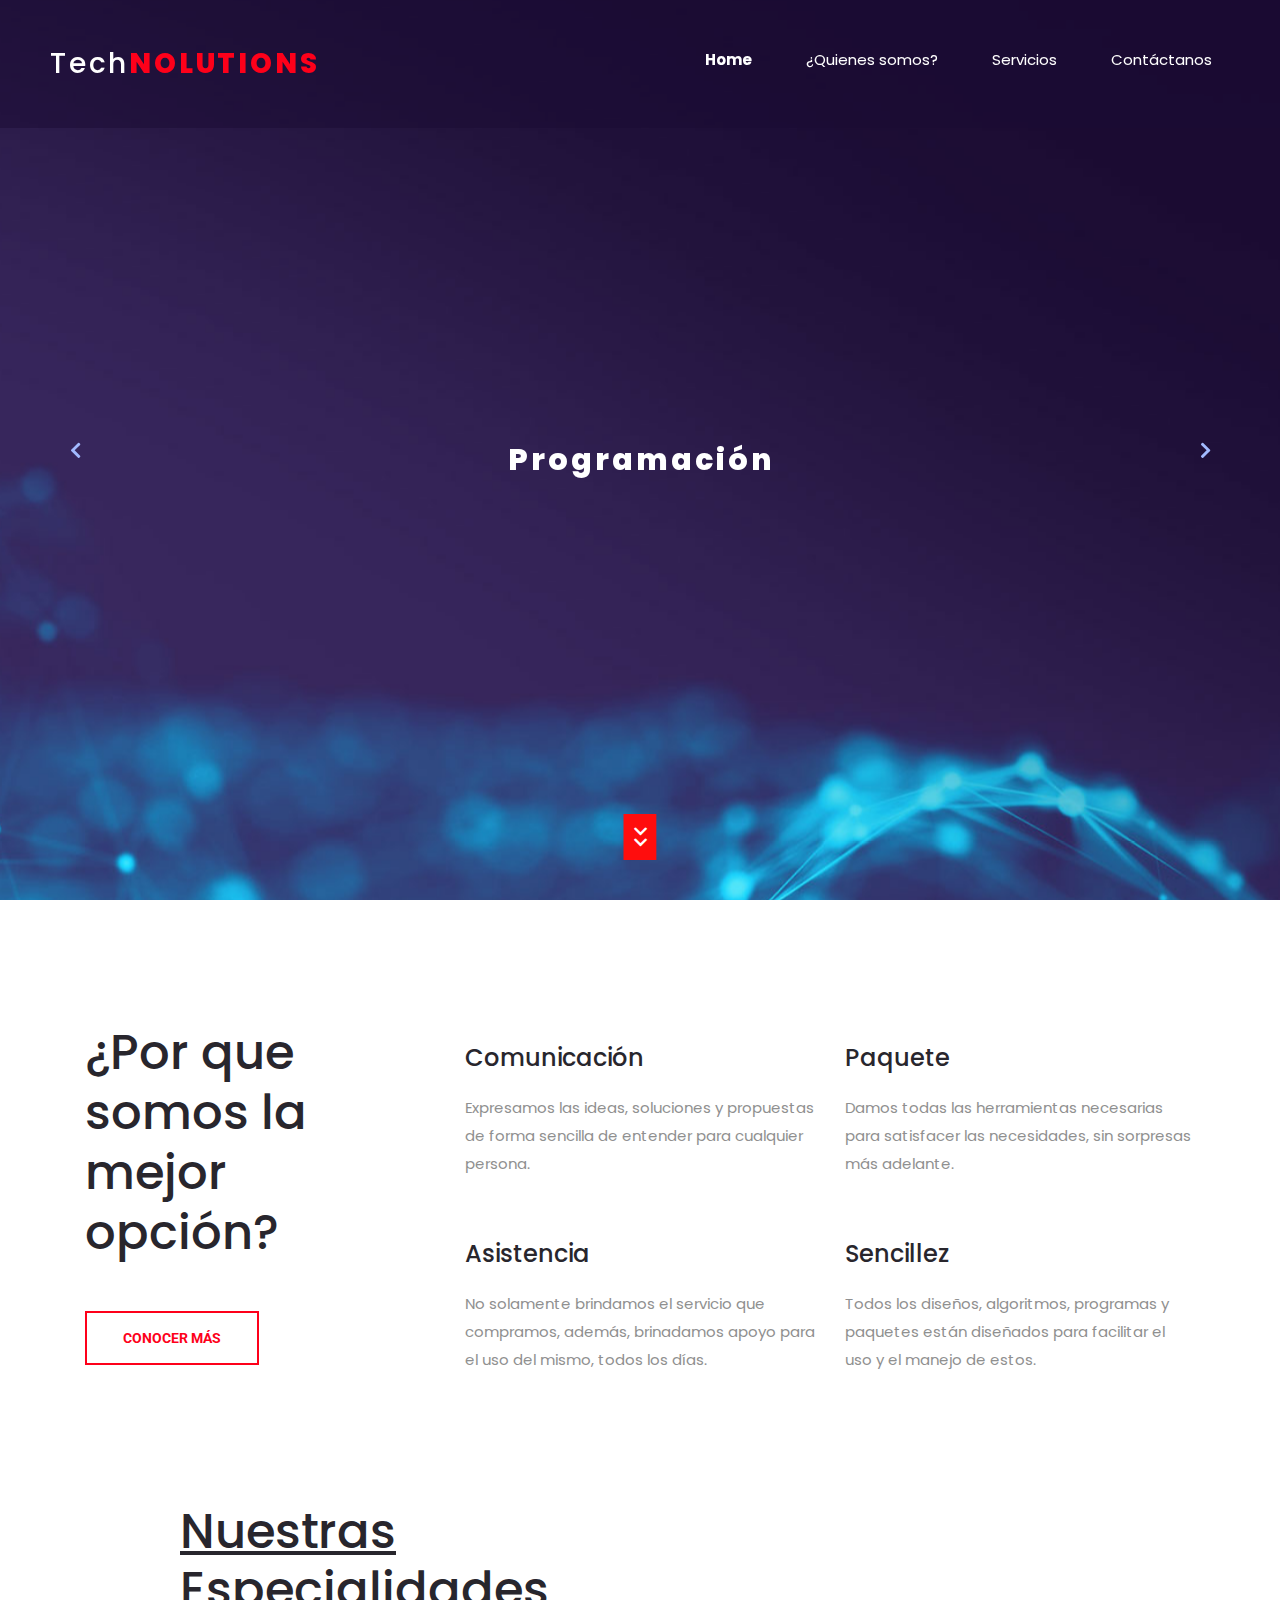
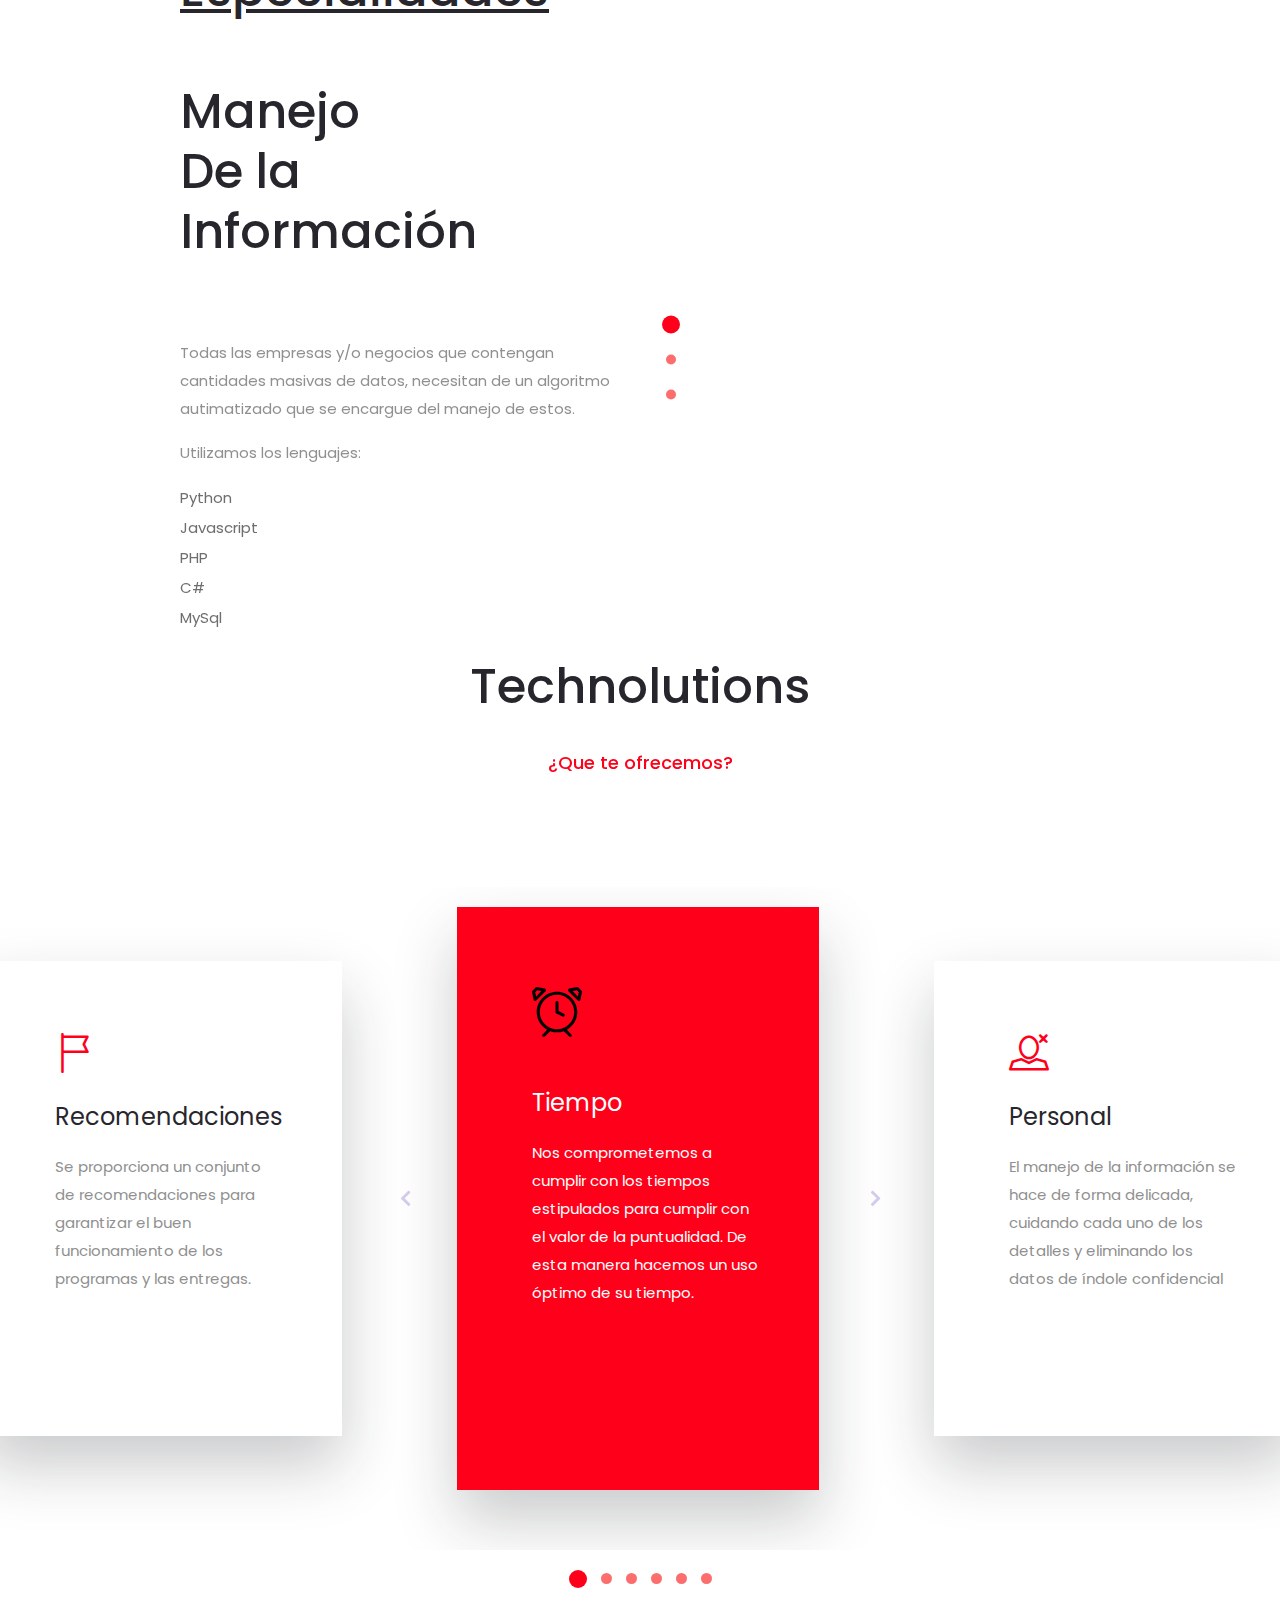
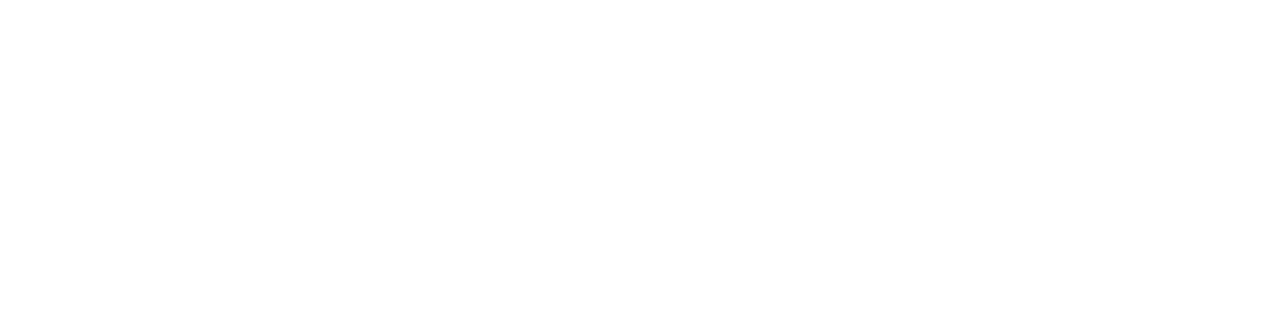
<file: index.html>
<!DOCTYPE html>
<html lang="en">
<head>
<title>Technolutions</title>
<link rel="shortcut icon" href="images/logo.ico">
<meta charset="utf-8">
<meta http-equiv="X-UA-Compatible" content="IE=edge">
<meta name="description" content="RanGO Project">
<meta name="viewport" content="width=device-width, initial-scale=1">
<link rel="stylesheet" type="text/css" href="styles/bootstrap4/bootstrap.min.css">
<link href="plugins/fontawesome-free-5.0.1/css/fontawesome-all.css" rel="stylesheet" type="text/css">
<link rel="stylesheet" type="text/css" href="plugins/OwlCarousel2-2.2.1/owl.carousel.css">
<link rel="stylesheet" type="text/css" href="plugins/OwlCarousel2-2.2.1/owl.theme.default.css">
<link rel="stylesheet" type="text/css" href="plugins/OwlCarousel2-2.2.1/animate.css">
<link rel="stylesheet" type="text/css" href="plugins/slick-1.8.0/slick.css">
<link href="plugins/icon-font/styles.css" rel="stylesheet" type="text/css">
<link rel="stylesheet" type="text/css" href="styles/main_styles.css">
<link rel="stylesheet" type="text/css" href="styles/responsive.css">
</head>

<body>

<div class="super_container">
	
	<!-- Header -->

	<header class="header d-flex flex-row justify-content-end align-items-center trans_200">
		
		<!-- Logo -->
		<div class="logo mr-auto">
			<a href="#">Tech<span>Nolutions</span></a>
		</div>

		<!-- Navigation -->
		<nav class="main_nav justify-self-end text-right">
			<ul>
				<li class="active"><a href="#">Home</a></li>
				<li><a href="about.html">¿Quienes somos?</a></li>
				<li><a href="services.html">Servicios</a></li>
				<li><a href="contact.html">Contáctanos</a></li>
			</ul>
			
		
		</nav>

		<!-- Hamburger -->
		<div class="hamburger_container bez_1">
			<i class="fas fa-bars trans_200"></i>
		</div>
		
	</header>

	<!-- Menu -->

	<div class="menu_container">
		<div class="menu menu_mm text-right">
			<div class="menu_close"><i class="far fa-times-circle trans_200"></i></div>
			<ul class="menu_mm">
				<li class="active"><a href="#">Home</a></li>
				<li><a href="about.html">¿Quienes somos?</a></li>
				<li><a href="services.html">Servicios</a></li>
				<li><a href="contact.html">Contáctanos</a></li>
			</ul>
		</div>
	</div>

	<!-- Home -->

	<div class="home">
		<div class="home_background_container prlx_parent">
			<div class="home_background prlx" style="background-image:url(images/slider_background.jpg)"></div>
		</div>
		
		<!-- Hero Slider -->
		<div class="hero_slider_container">
			
			<!-- Slider -->
			<div class="owl-carousel owl-theme hero_slider">

				<!-- Slider Item -->
				<div class="owl-item hero_slider_item item_1 d-flex flex-column align-items-center justify-content-center">
					<span></span>
					<span></span>
					<span style="font-size: 30px;">Programación</span>
					<span></span>
				</div>
				<div class="owl-item hero_slider_item item_1 d-flex flex-column align-items-center justify-content-center">
					<span></span>
					<span></span>
					<span style="font-size: 30px;">Mantenimiento</span>
					<span></span>
				</div>
				<div class="owl-item hero_slider_item item_1 d-flex flex-column align-items-center justify-content-center">
					<span></span>
					<span></span>
					<span style="font-size: 30px;">Tutorías</span>
					<span></span>
				</div>


			</div>
			
			<!-- Hero Slider Navigation Left -->
			<div class="hero_slider_nav hero_slider_nav_left">
				<div class="hero_slider_prev d-flex flex-column align-items-center justify-content-center trans_200">
					<i class="fas fa-chevron-left trans_200"></i>
				</div>
			</div>

			<!-- Hero Slider Navigation Right -->
			<div class="hero_slider_nav hero_slider_nav_right">
				<div class="hero_slider_next d-flex flex-column align-items-center justify-content-center trans_200">
					<i class="fas fa-chevron-right trans_200"></i>
				</div>
			</div>

		</div>

		<div class="hero_side_text_container">
			<div class="double_arrow_container d-flex flex-column align-items-center justify-content-center">
				<div class="double_arrow nav_links" data-scroll-to=".icon_boxes">
					<i class="fas fa-chevron-left trans_200"></i>
					<i class="fas fa-chevron-left trans_200"></i>
				</div>
			</div>
			<div class="hero_side_text" style="background-color: #ff0d0d;">
				<h2 style="font-size: 35px;color: #fff;">Solucionando problemas sin crear más</h2>
			</div>
		</div>
		
		<div class="next_section_scroll" style="background-color: #ff0d0d;">
			<div class="next_section nav_links" data-scroll-to=".icon_boxes" style="background-color: #ff0d0d;">
				<i class="fas fa-chevron-down trans_200"></i>
				<i class="fas fa-chevron-down trans_200"></i>
			</div>
		</div>
			
	</div>

	<!-- Icon Boxes -->

	<div class="icon_boxes">
		<div class="container">
			<div class="row">
				<div class="col-lg-4">
					<div class="icon_box_title">
						<h1>¿Por que somos la mejor opción?</h1>
					</div>
					<div class="button icon_box_button trans_200">
						<a href="about.html" class="trans_200">Conocer más</a>
					</div>
				</div>

				<div class="col-lg-4 icon_box_col">

					<!-- Icon Box Item -->
					<div class="icon_box_item">
						<h2>Comunicación</h2>
						<p>Expresamos las ideas, soluciones y propuestas de forma sencilla de entender para cualquier persona.</p>
					</div>

					<!-- Icon Box Item -->
					<div class="icon_box_item">
						<h2>Asistencia</h2>
						<p>No solamente brindamos el servicio que compramos, además, brinadamos apoyo para el uso del mismo, todos los días.</p>
					</div>

				</div>

				<div class="col-lg-4 icon_box_col">

					<!-- Icon Box Item -->
					<div class="icon_box_item">
						<h2>Paquete</h2>
						<p>Damos todas las herramientas necesarias para satisfacer las necesidades, sin sorpresas más adelante.</p>
					</div>

					<!-- Icon Box Item -->
					<div class="icon_box_item">
						<h2>Sencillez</h2>
						<p>Todos los diseños, algoritmos, programas y paquetes están diseñados para facilitar el uso y el manejo de estos.</p>
					</div>
					
				</div>
			</div>
		</div>
	</div>

	<!-- Vertical Slider Section -->

	<div class="v_slider_section">
		<div class="container fill_height">
			<div class="row fill_height">

			

				<div class="col-lg-5 offset-lg-1 v_slider_content d-flex flex-column justify-content-center">
					<div class="v_slider_container">

						<!-- Vertical Slider -->
						<h1 style="text-decoration: underline;">Nuestras Especialidades</h1>
						<br><br>
						<div class="v_slider">
							<!-- Vertical Slider Item -->
							<div class="v_slider_item">
								<h1>Manejo</h1>
								<h1>De la</h1>
								<h1>Información</h1>
								<p>Todas las empresas y/o negocios que contengan cantidades masivas de datos, necesitan de un algoritmo autimatizado que se encargue del manejo de estos.</p>
								<p>Utilizamos los lenguajes: </p>
								<ul>
									<li>Python</li>
									<li>Javascript</li>
									<li>PHP</li>
									<li>C#</li>
									<li>MySql</li>
								</ul>
								
							</div>
							<div class="v_slider_item">
								<h1>Diseño</h1>
								<h1>Digital</h1>
								<p>Realizamos el diseño de forma llamativa de todos los elementos que puedan ser utilizados para difundir de forma digital o física.</p>
								<ul>
									<li>Digitalización de firmas</li>
									<li>Logos</li>
									<li>Tarjetas de presentación</li>
									<li>Posters</li>
									<li>Flyers</li>
									<li>Videos</li>
									<li>Edición de fotos</li>
									<li>Posts</li>
									
								</ul>
								
							</div>
							<div class="v_slider_item">
								<h1>Mantenimiento</h1>
								<p>Realizamos todos los procesos necesarios para extender, cuidar y asegurar la vida de los equipos informáticos.</p>
								<p>¿Que hacemos?</p>
								<ul>
									<li><strong>Mantenimiento general</strong> (computadoras, celulares, consolas, equipos de sonido, etc)</li>
									<li><strong>Problemas de software</strong> (pantallazos azules, instalación de windows, rendimiento deficiente, etc)</li>
									<li><strong>Ensamblamiento de computadoras</strong></li>
									<li><strong>instalación de productos</strong>(entretenimiento, productividad, etc)</li>
								</ul>
								
							</div>


						</div>
					</div>
				</div>

			</div>
		</div>
	</div>

	<!-- Services -->

	<div class="services">
		<div class="container">
			<div class="row">
				<div class="col text-center">
					<div class="section_title">
						<h1>Technolutions</h1>
						<span>¿Que te ofrecemos?</span>
					</div>
				</div>
			</div>
		</div>

		<div class="h_slider_container services_slider_container">
			<div class="service_slider_outer">
				<!-- Services Slider -->
				<div class="owl-carousel owl-theme services_slider">
					
					<!-- Services Slider Item-->
					<div class="owl-item services_item">
						<div class="services_item_inner">
							<div class="service_item_content">
								<div class="service_item_title">
									<div class="service_item_icon">
										<div data-icon="&#xe083;" class="icon"></div>
									</div>
									<h2>Tiempo</h2>
								</div>
								<p>Nos comprometemos a cumplir con los tiempos estipulados para cumplir con el valor de la puntualidad. De esta manera hacemos un uso óptimo de su tiempo.</p>
							
							</div>
						</div>
					</div>

					<!-- Services Slider Item-->
					<div class="owl-item services_item">
						<div class="services_item_inner">
							<div class="service_item_content">
								<div class="service_item_title">
									<div class="service_item_icon">
										<div data-icon="&#xe059;" class="icon"></div>
									</div>
									<h2>Personal</h2>
								</div>
								<p>El manejo de la información se hace de forma delicada, cuidando cada uno de los detalles y eliminando los datos de índole confidencial</p>
								
							</div>
						</div>
					</div>

					<!-- Services Slider Item-->
					<div class="owl-item services_item">
						<div class="services_item_inner">
							<div class="service_item_content">
								<div class="service_item_title">
									<div class="service_item_icon">
										<div data-icon="&#xe024;" class="icon"></div>
									</div>
									<h2>Comparación</h2>
								</div>
								<p>Anotación de cada una de las mejoras fueron realizadas con nosotros.</p>

							</div>
						</div>
					</div>

					<!-- Services Slider Item-->
					<div class="owl-item services_item">
						<div class="services_item_inner">
							<div class="service_item_content">
								<div class="service_item_title">
									<div class="service_item_icon">
										<div data-icon="&#xe05e;" class="icon"></div>
									</div>
									<h2>Difusión</h2>
								</div>
								<p>Al contactar y comprar con nosotros, nos comprometemos a recomendar los servicios del cliente con demás contactos.</p>

							</div>
						</div>
					</div>

					<!-- Services Slider Item-->
					<div class="owl-item services_item">
						<div class="services_item_inner">
							<div class="service_item_content">
								<div class="service_item_title">
									<div class="service_item_icon">
										<div data-icon="&#xe040;" class="icon"></div>
									</div>
									<h2>Retroalimentación</h2>
								</div>
								<p>Al ser un servicio completo, proporcionamos respuestas a todas las dudas que puedan surgir.</p>
								
							</div>
						</div>
					</div>

					<!-- Services Slider Item-->
					<div class="owl-item services_item">
						<div class="services_item_inner">
							<div class="service_item_content">
								<div class="service_item_title">
									<div class="service_item_icon">
										<div data-icon="&#xe020;" class="icon"></div>
									</div>
									<h2>Recomendaciones</h2>
								</div>
								<p>Se proporciona un conjunto de recomendaciones para garantizar el buen funcionamiento de los programas y las entregas.</p>
							
							</div>
						</div>
					</div>

				</div>
			
				<div class="services_slider_nav services_slider_nav_left"><i class="fas fa-chevron-left trans_200"></i></div>
				<div class="services_slider_nav services_slider_nav_right"><i class="fas fa-chevron-right trans_200"></i></div>

			</div>
		</div>
	</div>

	

	<!-- Footer -->

	<footer class="footer">

			<div class="container">
				<div class="row">
					
					<div class="col-lg-4">
						
						<!-- Footer Intro -->
						<div class="footer_intro">
							
							<!-- Logo -->
							
						
							
							
							<!-- Copyright -->
							
							
						</div>
						
						<!-- Footer Services -->
						
						
						
					</div>
				</footer>

</div>

<script src="js/jquery-3.2.1.min.js"></script>
<script src="styles/bootstrap4/popper.js"></script>
<script src="styles/bootstrap4/bootstrap.min.js"></script>
<script src="plugins/greensock/TweenMax.min.js"></script>
<script src="plugins/greensock/TimelineMax.min.js"></script>
<script src="plugins/scrollmagic/ScrollMagic.min.js"></script>
<script src="plugins/greensock/animation.gsap.min.js"></script>
<script src="plugins/greensock/ScrollToPlugin.min.js"></script>
<script src="plugins/slick-1.8.0/slick.js"></script>
<script src="plugins/OwlCarousel2-2.2.1/owl.carousel.js"></script>
<script src="plugins/scrollTo/jquery.scrollTo.min.js"></script>
<script src="plugins/easing/easing.js"></script>
<script src="js/custom.js"></script>
</body>

</html>
</file>
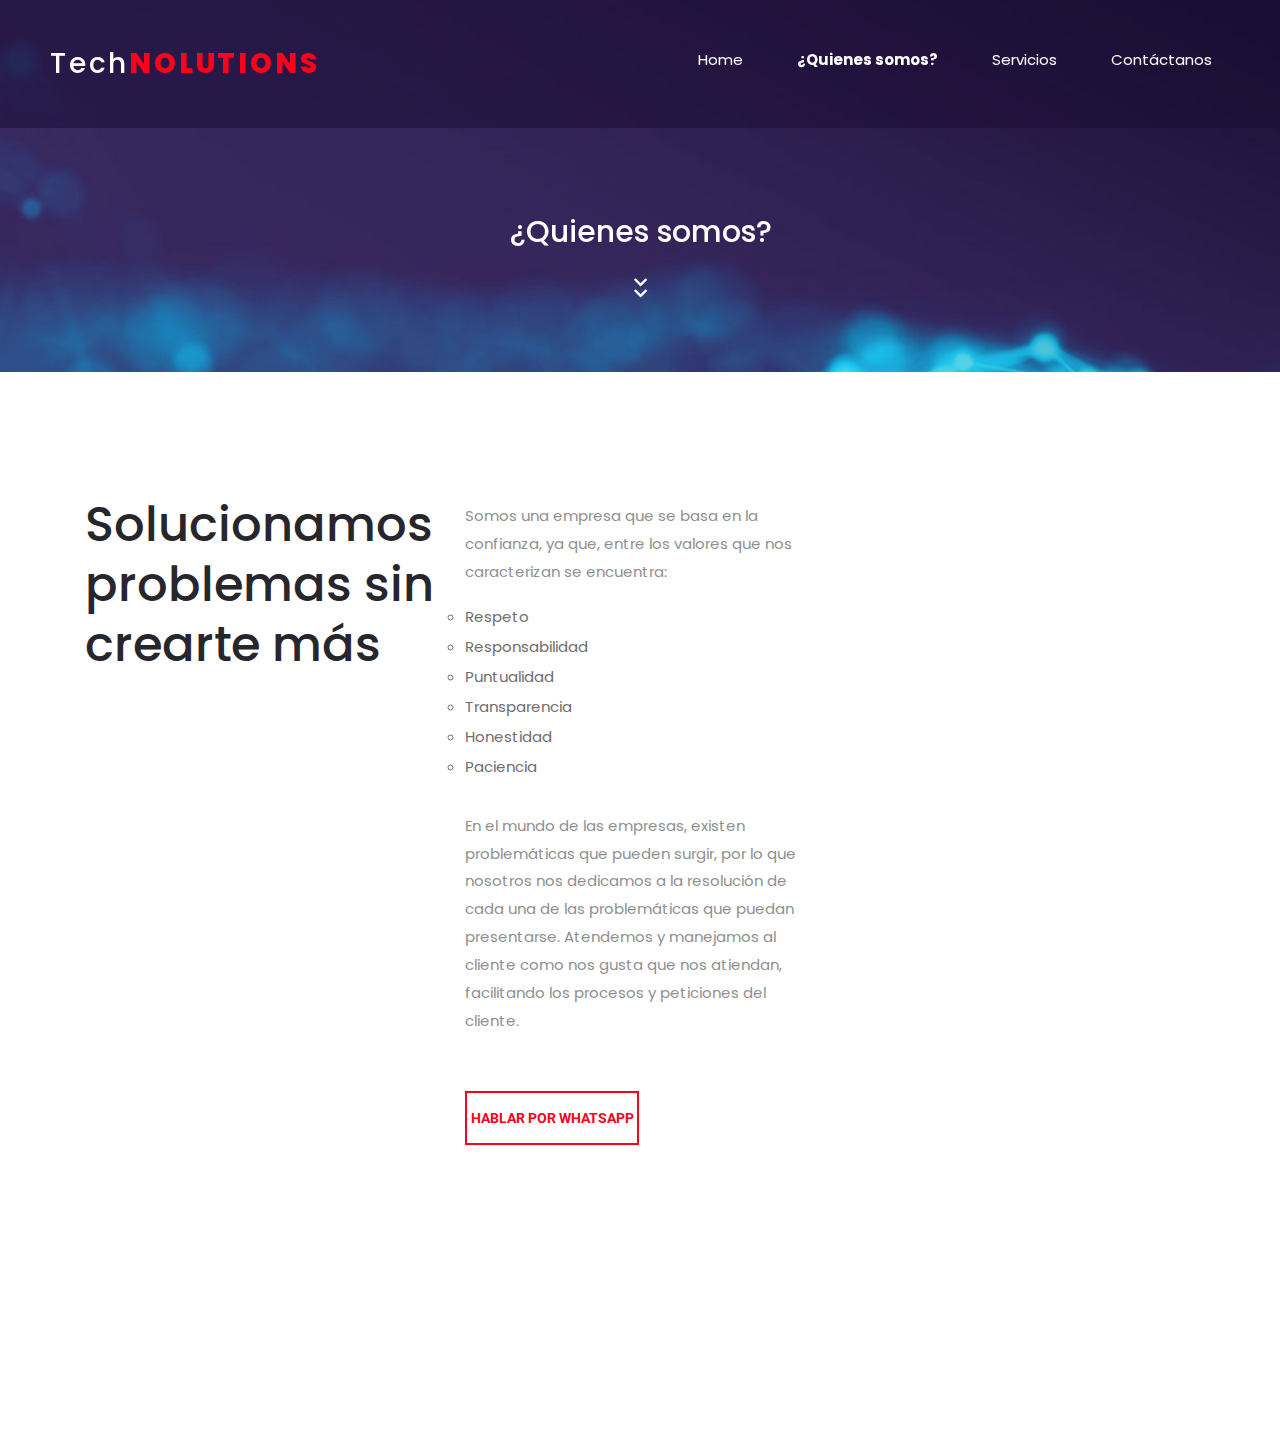
<file: about.html>
<!DOCTYPE html>
<html lang="en">
<head>
<title>Quienes somos</title>
<link rel="shortcut icon" href="images/logo.ico">
<meta charset="utf-8">
<meta http-equiv="X-UA-Compatible" content="IE=edge">
<meta name="description" content="RanGO Project">
<meta name="viewport" content="width=device-width, initial-scale=1">
<link rel="stylesheet" type="text/css" href="styles/bootstrap4/bootstrap.min.css">
<link href="plugins/fontawesome-free-5.0.1/css/fontawesome-all.css" rel="stylesheet" type="text/css">
<link rel="stylesheet" type="text/css" href="plugins/OwlCarousel2-2.2.1/owl.carousel.css">
<link rel="stylesheet" type="text/css" href="plugins/OwlCarousel2-2.2.1/owl.theme.default.css">
<link rel="stylesheet" type="text/css" href="plugins/OwlCarousel2-2.2.1/animate.css">
<link rel="stylesheet" type="text/css" href="plugins/slick-1.8.0/slick.css">
<link rel="stylesheet" type="text/css" href="styles/about_styles.css">
<link rel="stylesheet" type="text/css" href="styles/about_responsive.css">
</head>

<body>

<div class="super_container">
	
	<!-- Header -->

	<header class="header d-flex flex-row justify-content-end align-items-center trans_200">
		
		<!-- Logo -->
		<div class="logo mr-auto">
			<a href="index.html">Tech<span>Nolutions</span></a>
		</div>

		<!-- Navigation -->
		<nav class="main_nav justify-self-end text-right">
			<ul>
				<li><a href="index.html">Home</a></li>
				<li class="active"><a href="#">¿Quienes somos?</a></li>
				<li><a href="services.html">Servicios</a></li>
				<li><a href="contact.html">Contáctanos</a></li>
			</ul>
			
			
		</nav>

		<!-- Hamburger -->
		<div class="hamburger_container bez_1">
			<i class="fas fa-bars trans_200"></i>
		</div>
		
	</header>

	<!-- Menu -->

	<div class="menu_container">
		<div class="menu menu_mm text-right">
			<div class="menu_close"><i class="far fa-times-circle trans_200"></i></div>
			<ul class="menu_mm">
				<li class="menu_mm"><a href="index.html">Home</a></li>
				<li class="menu_mm active"><a href="about.html">¿Quienes somos?</a></li>
				<li class="menu_mm"><a href="services.html">Servicios</a></li>
				<li class="menu_mm"><a href="contact.html">Contáctanos</a></li>
			</ul>
		</div>
	</div>

	<!-- Home -->

	<div class="home">
		<div class="home_background_container prlx_parent">
			<div class="home_background prlx" style="background-image:url(images/home_background.jpg)"></div>
		</div>
		
		<div class="home_title">
			<h2>¿Quienes somos?</h2>
			<div class="next_section_scroll">
				<div class="next_section nav_links" data-scroll-to=".icon_boxes">
					<i class="fas fa-chevron-down trans_200"></i>
					<i class="fas fa-chevron-down trans_200"></i>
				</div>
			</div>
		</div>
	
	</div>

	<!-- Icon Boxes -->

	<div class="icon_boxes">
		<div class="container">
			<div class="row">
				<div class="col-lg-4">
					<div class="icon_box_title">
						<h1>Solucionamos problemas sin crearte más</h1>
					</div>
				
				</div>

				<div class="col-lg-4 icon_box_col">

					<!-- Icon Box Item -->
					<div class="icon_box_paragraph">
						<p>Somos una empresa que se basa en la confianza, ya que, entre los valores que nos caracterizan se encuentra:  </p>
						<ul style="list-style-type: circle;">
							<li>Respeto</li>
							<li>Responsabilidad</li>
							<li>Puntualidad</li>
							<li>Transparencia</li>
							<li>Honestidad</li>
							<li>Paciencia</li>
						</ul>
						<br>
						<p>En el mundo de las empresas, existen problemáticas que pueden surgir, por lo que nosotros nos dedicamos a la resolución de cada una de las problemáticas que puedan presentarse. Atendemos y manejamos al cliente como nos gusta que nos atiendan, facilitando los procesos y peticiones del cliente.</p>
						<div class="button icon_box_button trans_200">
							<a href="https://api.whatsapp.com/send/?phone=50230426422&text&app_absent=0" class="trans_200">Hablar por whatsapp</a>
						</div>
						</div>

				</div>

			
			</div>
		</div>
	</div>



	<footer class="footer">
		
	</footer>

</div>

<script src="js/jquery-3.2.1.min.js"></script>
<script src="styles/bootstrap4/popper.js"></script>
<script src="styles/bootstrap4/bootstrap.min.js"></script>
<script src="plugins/greensock/TweenMax.min.js"></script>
<script src="plugins/greensock/TimelineMax.min.js"></script>
<script src="plugins/scrollmagic/ScrollMagic.min.js"></script>
<script src="plugins/greensock/animation.gsap.min.js"></script>
<script src="plugins/greensock/ScrollToPlugin.min.js"></script>
<script src="plugins/slick-1.8.0/slick.js"></script>
<script src="plugins/OwlCarousel2-2.2.1/owl.carousel.js"></script>
<script src="plugins/scrollTo/jquery.scrollTo.min.js"></script>
<script src="plugins/easing/easing.js"></script>
<script src="js/about_custom.js"></script>
</body>

</html>
</file>
<file: plugins/icon-font/styles.css>
@charset "UTF-8";

@font-face {
  font-family: "outlined-iconset";
  src:url("fonts/outlined-iconset.eot");
  src:url("fonts/outlined-iconset.eot?#iefix") format("embedded-opentype"),
    url("fonts/outlined-iconset.woff") format("woff"),
    url("fonts/outlined-iconset.ttf") format("truetype"),
    url("fonts/outlined-iconset.svg#outlined-iconset") format("svg");
  font-weight: normal;
  font-style: normal;

}

[data-icon]:before {
  font-family: "outlined-iconset" !important;
  content: attr(data-icon);
  font-style: normal !important;
  font-weight: normal !important;
  font-variant: normal !important;
  text-transform: none !important;
  speak: none;
  line-height: 1;
  -webkit-font-smoothing: antialiased;
  -moz-osx-font-smoothing: grayscale;
}

[class^="icon-"]:before,
[class*=" icon-"]:before {
  font-family: "outlined-iconset" !important;
  font-style: normal !important;
  font-weight: normal !important;
  font-variant: normal !important;
  text-transform: none !important;
  speak: none;
  line-height: 1;
  -webkit-font-smoothing: antialiased;
  -moz-osx-font-smoothing: grayscale;
}

.icon-boat:before {
  content: "\e000";
}
.icon-booknote:before {
  content: "\e001";
}
.icon-booknote-add:before {
  content: "\e002";
}
.icon-booknote-remove:before {
  content: "\e003";
}
.icon-camera-1:before {
  content: "\e004";
}
.icon-camera-2:before {
  content: "\e005";
}
.icon-cloud-check:before {
  content: "\e006";
}
.icon-cloud-delete:before {
  content: "\e007";
}
.icon-cloud-download:before {
  content: "\e008";
}
.icon-cloud-upload:before {
  content: "\e009";
}
.icon-cloudy:before {
  content: "\e00a";
}
.icon-cocktail:before {
  content: "\e00b";
}
.icon-coffee:before {
  content: "\e00c";
}
.icon-compass:before {
  content: "\e00d";
}
.icon-compress:before {
  content: "\e00e";
}
.icon-cutlery:before {
  content: "\e00f";
}
.icon-delete:before {
  content: "\e010";
}
.icon-delete-folder:before {
  content: "\e011";
}
.icon-dialogue-add:before {
  content: "\e012";
}
.icon-dialogue-delete:before {
  content: "\e013";
}
.icon-dialogue-happy:before {
  content: "\e014";
}
.icon-dialogue-sad:before {
  content: "\e015";
}
.icon-dialogue-text:before {
  content: "\e016";
}
.icon-dialogue-think:before {
  content: "\e017";
}
.icon-diamond:before {
  content: "\e018";
}
.icon-dish-fork:before {
  content: "\e019";
}
.icon-dish-spoon:before {
  content: "\e01a";
}
.icon-download:before {
  content: "\e01b";
}
.icon-download-folder:before {
  content: "\e01c";
}
.icon-expand:before {
  content: "\e01d";
}
.icon-eye:before {
  content: "\e01e";
}
.icon-fast-food:before {
  content: "\e01f";
}
.icon-flag:before {
  content: "\e020";
}
.icon-folder:before {
  content: "\e021";
}
.icon-geolocalizator:before {
  content: "\e022";
}
.icon-globe:before {
  content: "\e023";
}
.icon-graph:before {
  content: "\e024";
}
.icon-graph-descending:before {
  content: "\e025";
}
.icon-graph-rising:before {
  content: "\e026";
}
.icon-hammer:before {
  content: "\e027";
}
.icon-happy-drop:before {
  content: "\e028";
}
.icon-headphones:before {
  content: "\e029";
}
.icon-heart:before {
  content: "\e02a";
}
.icon-heart-broken:before {
  content: "\e02b";
}
.icon-home:before {
  content: "\e02c";
}
.icon-hourglass:before {
  content: "\e02d";
}
.icon-image:before {
  content: "\e02e";
}
.icon-key:before {
  content: "\e02f";
}
.icon-life-buoy:before {
  content: "\e030";
}
.icon-list:before {
  content: "\e031";
}
.icon-lock-closed:before {
  content: "\e032";
}
.icon-lock-open:before {
  content: "\e033";
}
.icon-loudspeaker:before {
  content: "\e034";
}
.icon-magnifier:before {
  content: "\e035";
}
.icon-magnifier-minus:before {
  content: "\e036";
}
.icon-magnifier-plus:before {
  content: "\e037";
}
.icon-mail:before {
  content: "\e038";
}
.icon-mail-open:before {
  content: "\e039";
}
.icon-map:before {
  content: "\e03a";
}
.icon-medical-case:before {
  content: "\e03b";
}
.icon-microphone-1:before {
  content: "\e03c";
}
.icon-microphone-2:before {
  content: "\e03d";
}
.icon-minus:before {
  content: "\e03e";
}
.icon-multiple-image:before {
  content: "\e03f";
}
.icon-music-back:before {
  content: "\e040";
}
.icon-music-backtoend:before {
  content: "\e041";
}
.icon-music-eject:before {
  content: "\e042";
}
.icon-music-forward:before {
  content: "\e043";
}
.icon-music-forwardtoend:before {
  content: "\e044";
}
.icon-music-pause:before {
  content: "\e045";
}
.icon-music-play:before {
  content: "\e046";
}
.icon-music-random:before {
  content: "\e047";
}
.icon-music-repeat:before {
  content: "\e048";
}
.icon-music-stop:before {
  content: "\e049";
}
.icon-musical-note:before {
  content: "\e04a";
}
.icon-musical-note-2:before {
  content: "\e04b";
}
.icon-old-video-cam:before {
  content: "\e04c";
}
.icon-paper-pen:before {
  content: "\e04d";
}
.icon-paper-pencil:before {
  content: "\e04e";
}
.icon-paper-sheet:before {
  content: "\e04f";
}
.icon-pen-pencil-ruler:before {
  content: "\e050";
}
.icon-pencil:before {
  content: "\e051";
}
.icon-pencil-ruler:before {
  content: "\e052";
}
.icon-plus:before {
  content: "\e053";
}
.icon-portable-pc:before {
  content: "\e054";
}
.icon-pricetag:before {
  content: "\e055";
}
.icon-printer:before {
  content: "\e056";
}
.icon-profile:before {
  content: "\e057";
}
.icon-profile-add:before {
  content: "\e058";
}
.icon-profile-remove:before {
  content: "\e059";
}
.icon-rainy:before {
  content: "\e05a";
}
.icon-rotate:before {
  content: "\e05b";
}
.icon-setting-1:before {
  content: "\e05c";
}
.icon-setting-2:before {
  content: "\e05d";
}
.icon-share:before {
  content: "\e05e";
}
.icon-shield-down:before {
  content: "\e05f";
}
.icon-shield-left:before {
  content: "\e060";
}
.icon-shield-right:before {
  content: "\e061";
}
.icon-shield-up:before {
  content: "\e062";
}
.icon-shopping-cart:before {
  content: "\e063";
}
.icon-shopping-cart-content:before {
  content: "\e064";
}
.icon-sinth:before {
  content: "\e065";
}
.icon-smartphone:before {
  content: "\e066";
}
.icon-spread:before {
  content: "\e067";
}
.icon-squares:before {
  content: "\e068";
}
.icon-stormy:before {
  content: "\e069";
}
.icon-sunny:before {
  content: "\e06a";
}
.icon-tablet:before {
  content: "\e06b";
}
.icon-three-stripes-horiz:before {
  content: "\e06c";
}
.icon-three-stripes-vert:before {
  content: "\e06d";
}
.icon-ticket:before {
  content: "\e06e";
}
.icon-todolist:before {
  content: "\e06f";
}
.icon-todolist-add:before {
  content: "\e070";
}
.icon-todolist-check:before {
  content: "\e071";
}
.icon-trash-bin:before {
  content: "\e072";
}
.icon-tshirt:before {
  content: "\e073";
}
.icon-tv-monitor:before {
  content: "\e074";
}
.icon-umbrella:before {
  content: "\e075";
}
.icon-upload:before {
  content: "\e076";
}
.icon-upload-folder:before {
  content: "\e077";
}
.icon-variable:before {
  content: "\e078";
}
.icon-video-cam:before {
  content: "\e079";
}
.icon-volume-higher:before {
  content: "\e07a";
}
.icon-volume-lower:before {
  content: "\e07b";
}
.icon-volume-off:before {
  content: "\e07c";
}
.icon-watch:before {
  content: "\e07d";
}
.icon-waterfall:before {
  content: "\e07e";
}
.icon-website-1:before {
  content: "\e07f";
}
.icon-website-2:before {
  content: "\e080";
}
.icon-wine:before {
  content: "\e081";
}
.icon-calendar:before {
  content: "\e082";
}
.icon-alarm-clock:before {
  content: "\e083";
}
.icon-add-folder:before {
  content: "\e084";
}
.icon-accelerator:before {
  content: "\e085";
}
.icon-agenda:before {
  content: "\e086";
}
.icon-arrow-left:before {
  content: "\e087";
}
.icon-arrow-down:before {
  content: "\e088";
}
.icon-battery-1:before {
  content: "\e089";
}
.icon-case:before {
  content: "\e08a";
}
.icon-arrow-up:before {
  content: "\e08b";
}
.icon-arrow-right:before {
  content: "\e08c";
}
.icon-case-2:before {
  content: "\e08d";
}
.icon-cd:before {
  content: "\e08e";
}
.icon-battery-2:before {
  content: "\e08f";
}
.icon-battery-3:before {
  content: "\e090";
}
.icon-check:before {
  content: "\e091";
}
.icon-battery-4:before {
  content: "\e092";
}
.icon-chronometer:before {
  content: "\e093";
}
.icon-clock:before {
  content: "\e094";
}
.icon-blackboard-graph:before {
  content: "\e095";
}
</file>
<file: styles/main_styles.css>
@charset "utf-8";
/* CSS Document */

/******************************

COLOR PALETTE




[Table of Contents]

1. Fonts
2. Body and some general stuff
3. Home
	3.1 Header
		3.1.1 Logo
		3.1.2 Main Navigation
		3.1.3 Search
		3.1.4 Hamburger
	3.2 Hero Slider
	3.3 Next Section Scroll
4. Menu
5. Icon Boxes
6. Vertical Slider Section
7. Services
	7.1 Services Slider
8. Features
9. Call to action
10. Text Line
11. Newsletter
12. Footer


******************************/

/***********
1. Fonts
***********/

@import url('https://fonts.googleapis.com/css?family=Poppins:300,400,500,600,700,800,900|Roboto:300,400,500,700,900');

/*********************************
2. Body and some general stuff
*********************************/

*
{
	margin: 0;
	padding: 0;
	-webkit-font-smoothing: antialiased;
	-webkit-text-shadow: rgba(0,0,0,.01) 0 0 1px;
	text-shadow: rgba(0,0,0,.01) 0 0 1px;
}
body
{
	font-family: 'Poppins', sans-serif;
	font-size: 15px;
	line-height: 2;
	font-weight: 400;
	background: #FFFFFF;
	color: #6e6e6e;
}
div
{
	display: block;
	position: relative;
	-webkit-box-sizing: border-box;
    -moz-box-sizing: border-box;
    box-sizing: border-box;
}
ul
{
	list-style: none;
	margin-bottom: 0px;
}
p
{
	font-family: 'Poppins', sans-serif;
	font-size: 15px;
	line-height: 1.86;
	font-weight: 400;
	color: #909090;
	-webkit-font-smoothing: antialiased;
	-webkit-text-shadow: rgba(0,0,0,.01) 0 0 1px;
	text-shadow: rgba(0,0,0,.01) 0 0 1px;
}
p a
{
	display: inline;
	position: relative;
	color: inherit;
	border-bottom: solid 1px #ffa07f;
	-webkit-transition: all 200ms ease;
	-moz-transition: all 200ms ease;
	-ms-transition: all 200ms ease;
	-o-transition: all 200ms ease;
	transition: all 200ms ease;
}
a, a:hover, a:visited, a:active, a:link
{
	text-decoration: none;
	-webkit-font-smoothing: antialiased;
	-webkit-text-shadow: rgba(0,0,0,.01) 0 0 1px;
	text-shadow: rgba(0,0,0,.01) 0 0 1px;
}
p a:active
{
	position: relative;
	color: #FF6347;
}
p a:hover
{
	color: #FFFFFF;
	background: #ffa07f;
}
p a:hover::after
{
	opacity: 0.2;
}
::selection
{
	background: #ffd9bf;
	color: #FE001A;
}
p::selection
{
	background: #ffd9bf;
}
h1{font-size: 48px;}
h2{font-size: 24px;}
h3{font-size: 18px;}
h4{font-size: 14px;}
h5{font-size: 11px;}
h1, h2, h3, h4, h5, h6
{
	color: #28262d;
	-webkit-font-smoothing: antialiased;
	-webkit-text-shadow: rgba(0,0,0,.01) 0 0 1px;
	text-shadow: rgba(0,0,0,.01) 0 0 1px;
}
h1::selection, 
h2::selection, 
h3::selection, 
h4::selection, 
h5::selection, 
h6::selection
{
	
}
::-webkit-input-placeholder
{
	font-size: 14px !important;
	font-style: italic !important;
	font-weight: 400 !important;
	color: #9988ba !important;
}
:-moz-placeholder /* older Firefox*/
{
	font-size: 14px !important;
	font-style: italic !important;
	font-weight: 400 !important;
	color: #9988ba !important;
}
::-moz-placeholder /* Firefox 19+ */ 
{
	font-size: 14px !important;
	font-style: italic !important;
	font-weight: 400 !important;
	color: #9988ba !important;
} 
:-ms-input-placeholder
{ 
	font-size: 14px !important;
	font-style: italic !important;
	font-weight: 400 !important;
	color: #9988ba !important;
}
::input-placeholder
{
	font-size: 14px !important;
	font-style: italic !important;
	font-weight: 400 !important;
	color: #9988ba !important;
}
.form-control
{
	color: #db5246;
}
section
{
	display: block;
	position: relative;
	box-sizing: border-box;
}
.clear
{
	clear: both;
}
.clearfix::before, .clearfix::after
{
	content: "";
	display: table;
}
.clearfix::after
{
	clear: both;
}
.clearfix
{
	zoom: 1;
}
.float_left
{
	float: left;
}
.float_right
{
	float: right;
}
.trans_200
{
	-webkit-transition: all 200ms ease;
	-moz-transition: all 200ms ease;
	-ms-transition: all 200ms ease;
	-o-transition: all 200ms ease;
	transition: all 200ms ease;
}
.trans_300
{
	-webkit-transition: all 300ms ease;
	-moz-transition: all 300ms ease;
	-ms-transition: all 300ms ease;
	-o-transition: all 300ms ease;
	transition: all 300ms ease;
}
.trans_400
{
	-webkit-transition: all 400ms ease;
	-moz-transition: all 400ms ease;
	-ms-transition: all 400ms ease;
	-o-transition: all 400ms ease;
	transition: all 400ms ease;
}
.trans_500
{
	-webkit-transition: all 500ms ease;
	-moz-transition: all 500ms ease;
	-ms-transition: all 500ms ease;
	-o-transition: all 500ms ease;
	transition: all 500ms ease;
}
.bez_1
{
	-webkit-transition: all 0.3s cubic-bezier(0.7, 0, 0.3, 1);
	-moz-transition: all 0.3s cubic-bezier(0.7, 0, 0.3, 1);
	-ms-transition: all 0.3s cubic-bezier(0.7, 0, 0.3, 1);
	-o-transition: all 0.3s cubic-bezier(0.7, 0, 0.3, 1);
	transition: all 0.3s cubic-bezier(0.7, 0, 0.3, 1);
}
.fill_height
{
	height: 100%;
}
.super_container
{
	width: 100%;
	overflow: hidden;
}
.button
{
	display: inline-block;
	height: 54px;
	width: 174px;
	text-align: center;
	border: solid 2px #FE001A;
	background: transparent;
}
.button a
{
	display: block;
	font-family: 'Roboto', sans-serif;
	font-size: 14px;
	font-weight: 700;
	line-height: 50px;
	text-transform: uppercase;
	color: #FE001A;
}
.prlx_parent
{
	overflow: hidden;
}
.prlx
{
	height: 130% !important;
}

/*********************************
3. Home
*********************************/

.home
{
	width: 100%;
	height: 100vh;
}
.home_background_container
{
	position: absolute;
	top: 0;
	left: 0;
	width: 100%;
	height: 100%;
}
.home_background
{
	width: 100%;
	height: 100%;
	background-repeat: no-repeat;
	background-size: cover;
	background-position: center center;
}

/*********************************
3.1 Header
*********************************/

.header
{
	position: fixed;
	top: 0;
	left: 0;
	width: 100%;
	height: 128px;
	background: rgba(27, 11, 51, 0.52);
	z-index: 10;
}
.header.scrolled
{
	height: 80px;
	background: rgba(27, 11, 51, 0.92);
}

/*********************************
3.1.1 Logo
*********************************/

.logo
{
	padding-left: 57px;
	flex-basis: 50%;
}
.logo a
{
	font-size: 36px;
	font-weight: 500;
	color: #fefefe;
	letter-spacing: 0.1em;
	line-height: 128px;
}
.logo a span
{
	font-weight: 800;
	color: #FE001A;
	text-transform: uppercase;
}

/*********************************
3.1.2 Main Navigation
*********************************/

.main_nav
{
	flex-basis: 200%;
}
.main_nav ul
{
	display: inline-block;
	margin-right: 100px;
	-webkit-transform: translateY(-4px);
	-moz-transform: translateY(-4px);
	-ms-transform: translateY(-4px);
	-o-transform: translateY(-4px);
	transform: translateY(-4px);
}
.main_nav ul li
{
	display: inline-block;
	margin-right: 65px;
}
.main_nav ul li:last-child
{
	margin-right: 0px;
}
.main_nav ul li a
{
	display: block;
	font-size: 15px;
	font-weight: 400;
	line-height: 40.51px;
	color: #FFFFFF;
}
.main_nav ul li.active a
{
	font-weight: 700;
}

/*********************************
3.1.3 Search
*********************************/

.search
{
	display: inline-block;
	margin-right: 49px;
	width: 237px;
	height: 100%;
}
.search_content
{
	width: 100%;
	height: 100%;
}
.search_button
{
	width: 40px;
	height: 40px;
	background: transparent;
	cursor: pointer;
}
.search_button:active
{
	background: #301b54;
}
.search_form
{
	position: absolute;
	right: 0;
	top: 90px;
	width: 237px;
	height: 40px;
	visibility: hidden;
	opacity: 0;
}
.search_form.active
{
	top: 75px;
	visibility: visible;
	opacity: 1;
}
.search_input
{
	width: 100%;
	height: 100%;
	background: #FFFFFF;
	color: #1b0b32;
	padding-left: 20px;
	outline: none !important;
	border: none !important;
	box-shadow: 0px 8px 20px rgba(0,0,0,0.15);
}

/*********************************
3.1.4 Hamburger
*********************************/

.hamburger_container
{
	display: none;
	cursor: pointer;
	margin-right: 40px;
	flex-basis: 40px;
	text-align: right;
}
.hamburger_container i
{
	font-size: 24px;
	padding: 10px;
	color: #FFFFFF;
}
.hamburger_container:hover i
{
	color: #FE001A;
}

/*********************************
3.2 Hero Slider
*********************************/

.hero_slider_container
{
	width: 100%;
	height: 100%;
	z-index: 9;
}
.hero_slider
{
	width: 100%;
	height: 100%;
}
.hero_slider_item
{
	height: 100%;
}
.item_1 span
{
	font-size: 24px;
	line-height: 1.5;
	font-weight: 500;
	color: #FFFFFF;
}
.item_1 span:first-child
{
	font-size: 24px;
	margin-bottom: 22px;
}
.item_1 span:nth-child(2)
{
	margin-bottom: 11px;
}
.item_1 span:nth-child(3)
{
	font-size: 236px;
	font-weight: 800;
	line-height: 1;
	letter-spacing: 0.1em;
	margin-bottom: 14px;
	margin-right: -0.1em;
}
.item_1 span:nth-child(4)
{
	font-size: 24px;
}
.hero_slider_nav
{
	position: absolute;
	top: 50%;
	width: 50px;
	height: 50px;
	-webkit-transform: translateY(-50%);
	-moz-transform: translateY(-50%);
	-ms-transform: translateY(-50%);
	-o-transform: translateY(-50%);
	transform: translateY(-50%);
	z-index: 10;
}
.hero_slider_nav_left
{
	left: 50px;
}
.hero_slider_nav_right
{
	display: none;
	right: 50px;
}
.hero_slider_nav div
{
	width: 100%;
	height: 100%;
	border-radius: 50%;
	background: transparent;
	cursor: pointer;
}
.hero_slider_nav div::before
{
	display: block;
	position: absolute;
	top: 0;
	left: 0;
	width: 100%;
	height: 100%;
	content: '';
	background: #FE001A;
	border-radius: 50%;
	transform: scale(0);
	opacity: 0;
	z-index: -1;
	-webkit-transition: all 200ms ease;
	-moz-transition: all 200ms ease;
	-ms-transition: all 200ms ease;
	-o-transition: all 200ms ease;
	transition: all 200ms ease;
}
.hero_slider_nav div i
{
	font-size: 18px;
	color: #a2baff;
}
.hero_slider_nav div:hover::before
{
	opacity: 1;
	transform: scale(1);
}
.hero_slider_nav div:hover i
{
	color: #251343;
}
.hero_side_text_container
{
	position: absolute;
	top: 0;
	right: 285px;
	width: 865px;
	height: 236px;
	background: #ff0000;
	z-index: 9;
	transform-origin: top right;
	-webkit-transform: rotate(-90deg);
	-moz-transform: rotate(-90deg);
	-ms-transform: rotate(-90deg);
	-o-transform: rotate(-90deg);
	transform: rotate(-90deg);
}
.hero_side_text
{
	width: 80.5%;
	height: 100%;
	padding-right: 170px;
	padding-top: 51px;
	float: left;
}
.hero_side_text h2
{
	display: block;
	font-size: 30px;
	font-weight: 300;
	color: #9878e2;
}
.hero_side_text p
{
	display: block;
	font-size: 16px;
	font-weight: 300;
	line-height: 2.25;
	color: #FFFFFF;
}
.double_arrow_container
{
	width: 19.5%;
	height: 100%;
	float: left;
}
.double_arrow
{
	padding: 5px;
	-webkit-transform: translateY(-5px);
	-moz-transform: translateY(-5px);
	-ms-transform: translateY(-5px);
	-o-transform: translateY(-5px);
	transform: translateY(-5px);
	cursor: pointer;
}
.double_arrow i
{
	color: #FFFFFF;
}
.double_arrow i:first-child
{
	margin-right: -3px;
}
.double_arrow:hover i
{
	color: #FE001A;
}

/*********************************
3.3 Next Section Scroll
*********************************/

.next_section_scroll
{
	display: none;
	position: absolute;
	left: 50%;
	bottom: 40px;
	-webkit-transform: translateX(-50%);
	-moz-transform: translateX(-50%);
	-ms-transform: translateX(-50%);
	-o-transform: translateX(-50%);
	transform: translateX(-50%);
	cursor: pointer;
	z-index: 9;
	padding: 10px;
}
.next_section i
{
	display: block;
	color: #FFFFFF;
}
.next_section i:first-child
{
	margin-bottom: -4px;
}
.next_section_scroll:hover i
{
	color: #FE001A;
}

/*********************************
4. Menu
*********************************/

.menu_container
{
	position: fixed;
	top: 0;
	right: -400px;
	width: 400px;
	height: 100vh;
	background: #FFFFFF;
	z-index: 11;
	opacity: 0;
	-webkit-transition: all 0.3s cubic-bezier(0.7, 0, 0.3, 1);
	-moz-transition: all 0.3s cubic-bezier(0.7, 0, 0.3, 1);
	-ms-transition: all 0.3s cubic-bezier(0.7, 0, 0.3, 1);
	-o-transition: all 0.3s cubic-bezier(0.7, 0, 0.3, 1);
	transition: all 0.3s cubic-bezier(0.7, 0, 0.3, 1);
}
.menu_container.active
{
	right: 0;
	opacity: 1;
}
.menu
{
	width: 100%;
	height: 100%;
}
.menu_close
{
	position: absolute;
	top: 50px;
	right: 30px;
	cursor: pointer;
}
.menu_close i
{
	font-size: 28px;
}
.menu_close:hover i
{
	color: #FE001A;
}
.menu ul
{
	padding-top: 115px;
	padding-right: 50px;
}
.menu ul li
{
	position: relative;
}
.menu ul li::after
{
	display: block;
	position: absolute;
	top: 50%;
	-webkit-transform: translateY(-50%);
	-moz-transform: translateY(-50%);
	-ms-transform: translateY(-50%);
	-o-transform: translateY(-50%);
	transform: translateY(-50%);
	right: -10px;
	width: 5px;
	height: 5px;
	border-radius: 50%;
	background: #FE001A;
	content: '';
}
.menu ul li.active a
{
	font-weight: 700;
}
.menu ul li a
{
	color: #000;
	-webkit-transition: all 200ms ease;
	-moz-transition: all 200ms ease;
	-ms-transition: all 200ms ease;
	-o-transition: all 200ms ease;
	transition: all 200ms ease;
}
.menu ul li a:hover
{
	color: #FE001A;
}

/*********************************
5. Icon Boxes
*********************************/

.icon_boxes
{
	width: 100%;
	padding-top: 123px;
	padding-bottom: 129px;
}
.icon_box_title
{
	padding-right: 50px;
	
}
.icon_box_title h1
{
	line-height: 1.25;
}
.icon_box_button
{
	margin-top: 40px;
}
.icon_box_button:hover
{
	background: #FE001A;
}
.icon_box_button:hover a
{
	color: #FFFFFF;
}
.icon_box_col
{
	padding-top: 21px;
}
.icon_box_item
{
	margin-bottom: 63px;
}
.icon_box_item:last-child
{
	margin-bottom: 0px;
}
.icon_box_item h2
{
	margin-bottom: 21px;
}
.icon_box_item p
{
	margin-bottom: 0px;
}

/*********************************
6. Vertical Slider Section
*********************************/

.v_slider_section
{
	height: 625px;
	padding-bottom: 65px;
}
.v_slider_section_image
{
	
}
.v_slider_image
{
	position: absolute;
	top: 50%;
	-webkit-transform: translateY(-50%);
	-moz-transform: translateY(-50%);
	-ms-transform: translateY(-50%);
	-o-transform: translateY(-50%);
	transform: translateY(-50%);
	right: 0;
	box-shadow: 0px 45px 59px rgba(24, 29, 33, 0.23);
}
.v_slider_content
{
	
}
.v_slider_container
{
	
}
.v_slider
{
	
}
.v_slider_item
{
	border: none !important;
}
.v_slider_item:focus
{
	outline: none !important;
	border: none !important;
}
.v_slider_item h1
{
	line-height: 52px;
}
.v_slider_item h1:last-of-type
{
	margin-bottom: 81px;
}
.person
{
	margin-top: 67px;
}
.person_image
{
	width: 44px;
	height: 44px;
}
.person_image img
{
	width: 100%;
}
.person_meta
{
	padding-left: 28px;
}
.person_name
{
	font-size: 15px;
	color: #28262d;
	margin-top: -5px;
	margin-bottom: -6px;
}
.person_title
{
	font-size: 13px;
	color: #909090;
}
.v_slider .slick-dots
{
	position: absolute;
	top: 50%;
	right: -145px;
	-webkit-transform: translateY(-50%);
	-moz-transform: translateY(-50%);
	-ms-transform: translateY(-50%);
	-o-transform: translateY(-50%);
	transform: translateY(-50%);
	display: -webkit-box;
	display: -moz-box;
	display: -ms-flexbox;
	display: -webkit-flex;
	display: flex;
	flex-direction: column;
	justify-content: space-around;
	align-items: center;
}
.v_slider .slick-dots
{
	width: 18px;
}
.v_slider .slick-dots li
{
	display: -webkit-box;
	display: -moz-box;
	display: -ms-flexbox;
	display: -webkit-flex;
	display: flex;
	flex-direction: column;
	justify-content: space-around;
	align-items: center;
	height: 35px;
}
.v_slider .slick-dots li.slick-active
{
	
}
.v_slider .slick-dots li button
{
	width: 10px;
	height: 10px;
	border-radius: 50%;
	border: none;
	text-indent: -9999px;
	cursor: pointer;
	background: #FC6E6E;
	-webkit-transition: all 200ms ease;
	-moz-transition: all 200ms ease;
	-ms-transition: all 200ms ease;
	-o-transition: all 200ms ease;
	transition: all 200ms ease;
}
.v_slider .slick-dots li button:focus,
.v_slider .slick-dots li button:active
{
	outline: none !important;
	border: none !important;
}
.v_slider .slick-dots li.slick-active button
{
	width: 18px;
	height: 18px;
	background: #FE001A;
}

/*********************************
7. Services
*********************************/

.services
{
	width: 100%;
	padding-top: 130px;
	padding-bottom: 184px;
}
.section_title h1
{
	font-weight: 500;
}
.section_title span
{
	display: block;
	font-size: 18px;
	font-weight: 500;
	color: #FE001A;
	margin-top: 29px;
}

/*********************************
7.1 Services Slider
*********************************/

.h_slider_container
{
	width: 100%;
}
.services_slider_container
{
	margin-top: 106px;
	width: 100%;
	height: 663px;
	-webkit-transform-style: preserve-3d;
	-moz-transform-style: preserve-3d;
	transform-style: preserve-3d;
}
.service_slider_outer
{
	position: relative;
	top: 0;
	left: 50%;
	-webkit-transform: translateX(-50%);
	-moz-transform: translateX(-50%);
	-ms-transform: translateX(-50%);
	-o-transform: translateX(-50%);
	transform: translateX(-50%);
	width: 1920px;
	height: 663px;
}
.services_slider
{
	height: 663px;
}
.services_slider .owl-stage-outer
{
	padding-top: 20px;
	padding-bottom: 60px;
}
.services_slider .owl-stage
{
	right: 50px;
}
.services_slider .owl-item
{
	display: -webkit-box;
	display: -moz-box;
	display: -ms-flexbox;
	display: -webkit-flex;
	display: flex;
	flex-direction: column;
	justify-content: center;
	align-items: center;
}
.services_slider .owl-item.center
{
	margin-left: 48px !important;
	margin-right: 115px !important;
}
.services_slider .owl-item.center .services_item_inner
{
	background: #FE001A;
}
.services_item
{
	display: -webkit-box;
	display: -moz-box;
	display: -ms-flexbox;
	display: -webkit-flex;
	display: flex;
	flex-direction: column;
	justify-content: center;
	align-items: center;
	background: #FFFFFF;
}
.services_item_inner
{
	display: -webkit-box;
	display: -moz-box;
	display: -ms-flexbox;
	display: -webkit-flex;
	display: flex;
	flex-direction: column;
	justify-content: center;
	align-items: center;
	height: 475px;
	max-width: 100%;
	box-shadow: 0px 30px 59px rgba(24, 29, 33, 0.23);
	padding-left: 75px;
	padding-right: 60px;
	-webkit-transition: all 600ms ease;
	-moz-transition: all 600ms ease;
	-ms-transition: all 600ms ease;
	-o-transition: all 600ms ease;
	transition: all 600ms ease;
}
.services_slider .owl-item.active.center .services_item_inner
{
	height: 663px;
}
.service_item_content
{
	max-width: 100%;
}
.services_item_inner h2
{
	font-weight: 400;
	margin-bottom: 22px;
	-webkit-transition: all 600ms ease;
	-moz-transition: all 600ms ease;
	-ms-transition: all 600ms ease;
	-o-transition: all 600ms ease;
	transition: all 600ms ease;
}
.services_item_inner p
{
	line-height: 1.866;
	margin-bottom: 0px;
	-webkit-transition: all 600ms ease;
	-moz-transition: all 600ms ease;
	-ms-transition: all 600ms ease;
	-o-transition: all 600ms ease;
	transition: all 600ms ease;
}
.service_item_button
{
	position: absolute;
	bottom: -94px;
	left: 0;
	border-color: #FFFFFF;
	color: #FFFFFF;
	visibility: hidden;
	opacity: 0;
	-webkit-transition: all 600ms ease;
	-moz-transition: all 600ms ease;
	-ms-transition: all 600ms ease;
	-o-transition: all 600ms ease;
	transition: all 600ms ease;
}
.service_item_button a
{
	color: #FFFFFF;
}
.service_item_button:hover
{
	background: #FFFFFF;
}
.service_item_button:hover a
{
	color: #FE001A;
}
.services_slider .owl-item.center .services_item .services_item_inner h2
{
	color: #FFFFFF;
}
.services_slider .owl-item.center .services_item .services_item_inner p
{
	color: #FFFFFF;
}
.services_slider .owl-item.center .services_item .services_item_inner .service_item_button
{
	visibility: visible;
	opacity: 1;
}
.service_item_icon
{
	position: absolute;
	top: -70px;
	left: 0;
	width: 42px;
	height: 42px;
	-webkit-transition: all 600ms ease;
	-moz-transition: all 600ms ease;
	-ms-transition: all 600ms ease;
	-o-transition: all 600ms ease;
	transition: all 600ms ease;
}
.service_item_icon .icon
{
	font-size: 40px;
	line-height: 1;
	color: #FE001A;
}
.services_slider .owl-item.active.center .services_item_inner .service_item_icon .icon
{
	font-size: 50px;
	color: #000000;
}
.services_slider .owl-item.center .services_item .services_item_inner .service_item_icon
{
	top: -102px;
}
.services_slider .owl-dots
{
	margin-top: 15px !important;
	display: -webkit-box;
	display: -moz-box;
	display: -ms-flexbox;
	display: -webkit-flex;
	display: flex;
	flex-direction: row;
	justify-content: center;
	align-items: center;
}
.services_slider.owl-theme .owl-dots .owl-dot span
{
	width: 11px !important;
	height: 11px !important;
	background: #FC6E6E;
}
.services_slider.owl-theme .owl-dots .owl-dot.active span
{
	width: 18px !important;
	height: 18px !important;
	background: #FE001A;
}
.services_slider_nav
{
	display: -webkit-box;
	display: -moz-box;
	display: -ms-flexbox;
	display: -webkit-flex;
	display: flex;
	flex-direction: column;
	justify-content: center;
	align-items: center;
	position: absolute;
	top: calc((100% - 80px) / 2);
	width: 40px;
	height: 40px;
	border-radius: 50%;
	z-index: 10;
	cursor: pointer;
}
.services_slider_nav_left
{
	left: calc(50% - 255px);
}
.services_slider_nav_right
{
	right: calc(50% - 255px);
}
.services_slider_nav i
{
	font-size: 18px;
	color: #d4caeb;
}
.services_slider_nav:hover i
{
	color: #452b77;
}

/*********************************
8. Features
*********************************/

.features
{
	padding-top: 120px;
	padding-bottom: 130px;
	background: #fafbfb;
}
.features_row
{
	margin-top: 35px;
}
.features_col
{
	padding-top: 69px;
	padding-bottom: 69px;
}
.features_item
{
	margin-bottom: 60px;
}
.features_col > div:last-of-type
{
	margin-bottom: 0px;
}
.features_button
{
	margin-top: 20px;
}
.features_button:hover,
.features_button_2:hover
{
	background: #FE001A;
}
.features_button:hover a,
.features_button_2:hover a
{
	color: #FFFFFF;
}
.features_button_2
{
	display: none;
}

/*********************************
9. Call to action
*********************************/

.cta
{
	width: 100%;
	background: #b0d5db;
	
}
.cta_background
{
	position: absolute;
	top: 0;
	left: 0;
	width: 100%;
	height: 100%;
	background-repeat: no-repeat;
	background-size: cover;
	background-position: center center;
}
.cta_content
{
	padding-top: 116px;
	padding-bottom: 101px;
}
.cta_content h1
{
	color: #FFFFFF;
	margin-bottom: 25px;
}
.cta_content p
{
	font-size: 16px;
	font-weight: 500;
	line-height: 1.875;
	color: #FFFFFF;
	margin-bottom: 0px;
}
.cta_image
{
	position: absolute;
	top: 0;
	left: 0;
	height: 100%;
}
.cta_image img
{
	width: 776px;
	height: auto;
}

/*********************************
10. Text Line
*********************************/

.text_line
{
	width: 100%;
	background: #FFFFFF;
}
.text_line_image
{
	position: absolute;
	bottom: 49px;
	right: 0;
}
.text_line_image img
{
	max-width: 100%;
	height: auto;
}
.text_line_content
{
	padding-top: 127px;
	padding-bottom: 118px;
}
.text_line_content h1
{
	margin-bottom: 40px;
}
.text_line_content p
{
	margin-bottom: 41px;
}
.text_line_button:hover
{
	background: #FE001A;
}
.text_line_button:hover a
{
	color: #FFFFFF;
}

/*********************************
11. Newsletter
*********************************/

.newsletter
{
	width: 100%;
	background: #1b0d37;
}
.newsletter_content
{
	padding-top: 110px;
	padding-bottom: 141px;
}
.newsletter_title
{

}
.newsletter_title h1
{
	color: #FFFFFF;
	margin-bottom: 13px;
}
.newsletter_title span
{
	font-size: 16px;
	font-weight: 500;
	color: #FFFFFF;
}
.newsletter_form_container
{
	text-align: left;
	margin-top: 77px;
}
.newsletter_email
{
	height: 53px;
	background: #FE001A;
	border: none;
	padding-left: 30px;
	width: calc(100% - 174px - 26px);
	margin-right: 22px;
	color: #FFFFFF;
}
.newsletter_email:focus
{
	outline: none;
	border: none;
}
.newsletter_submit_button
{
	cursor: pointer;
	text-transform: uppercase;
	color: #FFFFFF;
	font-size: 14px;
	font-weight: 700;
}
.newsletter_submit_button:hover
{
	background: #FE001A;
}
.newsletter_submit_button:focus
{
	outline: none;
	border: none;
}

/*********************************
12. Footer
*********************************/

.footer
{
	padding-top: 99px;
	padding-bottom: 82px;
}
.footer_logo
{
	padding-left: 0px;
	margin-bottom: 39px;
}
.footer_logo a
{
	color: #FE001A;
	line-height: 1;
}
.footer_intro p
{
	margin-bottom: 0px;
}
.footer_social
{
	margin-top: 27px;
}
.footer_social ul
{
	display: inline-block;
	margin-left: -5px;
}
.footer_social ul li
{
	display: inline-block;
	margin-right: 22px;
}
.footer_social ul li a
{
	padding: 5px;
}
.footer_social ul li a i
{
	font-size: 12px;
	color: #bab6c3;
}
.footer_social ul li a:hover i
{
	color: #1b0d37;
}
.footer_cr
{
	font-size: 16px;
	font-weight: 500;
	color: #cacaca;
	margin-top: 65px;
}
.footer_cr_2
{
	display: none;
	font-size: 16px;
	font-weight: 500;
	color: #cacaca;
	margin-top: 65px;
}
.footer_col
{
	margin-bottom: 27px;
}
.footer_col:last-child
{
	margin-bottom: 0px;
}
.footer_col_title
{
	font-size: 18px;
	font-weight: 500;
	color: #28262d;
	margin-bottom: 9px;
}
.footer_col ul li
{
	margin-bottom: 4px;
}
.footer_col ul li a
{
	font-size: 16px;
	font-weight: 500;
	color: #909090;
	-webkit-transition: all 200ms ease;
	-moz-transition: all 200ms ease;
	-ms-transition: all 200ms ease;
	-o-transition: all 200ms ease;
	transition: all 200ms ease;
}
.footer_col ul li a:hover
{
	color: #28262d;
}
</file>
<file: styles/responsive.css>
@charset "utf-8";
/* CSS Document */

/******************************

[Table of Contents]

1. 1600px
2. 1440px
3. 1280px
4. 1199px
5. 1024px
6. 991px
7. 959px
8. 880px
9. 768px
10. 767px
11. 539px
12. 479px
13. 400px

******************************/


@media only screen and (max-width: 1600px)
{
	
}

/************
2. 1440px
************/

@media only screen and (max-width: 1440px)
{
	.main_nav ul
	{
		margin-right: 80px;
	}
	.main_nav ul li
	{
		margin-right: 50px;
	}
	.v_slider .slick-dots
	{
		right: -55px;
	}
}

/************
3. 1380px
************/

@media only screen and (max-width: 1380px)
{
	
}

/************
3. 1280px
************/

@media only screen and (max-width: 1280px)
{
	.hero_side_text_container
	{
		display: none;
	}
	.logo
	{
		padding-left: 50px;
	}
	.logo a
	{
		font-size: 28px;
	}
	.search
	{
		width: auto;
		margin-right: 40px;
	}
	.main_nav ul
	{
		margin-right: 68px;
	}
	.hero_slider_nav_right
	{
		display: block;
	}
	.next_section_scroll
	{
		display: block;
	}
	.footer_logo
	{
		padding-left: 0px;
	}
}

/************
4. 1199px
************/

@media only screen and (max-width: 1199px)
{
	
}

/************
4. 1100px
************/

@media only screen and (max-width: 1100px)
{
	.v_slider .slick-dots
	{
		right: -15px;
	}
}

/************
5. 1024px
************/

@media only screen and (max-width: 1024px)
{
	
}

/************
6. 991px
************/

@media only screen and (max-width: 991px)
{
	.main_nav
	{
		display: none;
	}
	.icon_box_col
	{
		padding-top: 0px;
		margin-top: 63px;
	}
	.icon_box_button
	{
		margin-bottom: 30px;
	}
	.item_1 span:first-child
	{
		font-size: 20px;
		margin-bottom: 15px;
	}
	.item_1 span:nth-child(2)
	{
		margin-bottom: 9px;
	}
	.item_1 span:nth-child(2) img
	{
		width: 150px;
	}
	.item_1 span:nth-child(3)
	{
		font-size: 186px;
		margin-bottom: 0px;
	}
	.item_1 span:nth-child(4)
	{
		font-size: 20px;
	}
	.hamburger_container
	{
		display: inline-block;
	}
	.v_slider_section
	{
		height: auto;
		padding-top: 0px;
		padding-bottom: 0px;
	}
	.v_slider .slick-dots
	{
		right: 0px;
	}
	.v_slider_item
	{
		padding-right: 100px;
	}
	.v_slider_image
	{
		position: relative;
		top: auto;
		-webkit-transform: transform: none;
		-moz-transform: transform: none;
		-ms-transform: transform: none;
		-o-transform: transform: none;
		transform: none;
		right: auto;
		box-shadow: 0px 45px 59px rgba(24, 29, 33, 0.23);
	}
	.v_slider_image img
	{
		width: 100%;
	}
	.v_slider_content
	{
		margin-top: 86px;
	}
	.features_button
	{
		display: none;
	}
	.features_button_2
	{
		display: inline-block;
		margin-bottom: 0px !important;
	}
	.features_col
	{
		padding-bottom: 0px;
		padding-top: 0px;
	}
	.features_col > div:last-of-type
	{
		margin-bottom: 60px;
	}
	.features_image
	{
		margin-bottom: 50px;
	}
	.cta_image
	{
		position: relative;
		top: auto;
		left: auto;
		width: 100%;
		height: auto;
		padding-top: 58px;
	}
	.cta_image img
	{
		max-width: 100%;
		width: 776px;
		height: auto;
	}
	.cta_content
	{
		padding-top: 60px;
	}
	.text_line_image
	{
		position: relative;
		bottom: auto;
		right: auto;
		padding-top: 109px;
	}
	.text_line_content
	{
		padding-top: 60px;
	}
	.newsletter_form_container
	{
		text-align: left;
		margin-top: 41px;
	}
	.footer_social
	{
		margin-bottom: 60px;
	}
	.footer_cr
	{
		display: none;
	}
	.footer_cr_2
	{
		display: block;
	}
}

/************
7. 959px
************/

@media only screen and (max-width: 959px)
{
	
}

/************
8. 880px
************/

@media only screen and (max-width: 880px)
{
	
}

/************
9. 768px
************/

@media only screen and (max-width: 768px)
{
	
}

/************
10. 767px
************/

@media only screen and (max-width: 767px)
{
	h1
	{
		font-size: 36px;
	}
	.logo
	{
		padding-left: 30px;
	}
	.hero_slider_nav_left
	{
		left: 30px;
	}
	.hero_slider_nav_right
	{
		right: 30px;
	}
	.v_slider_item h1
	{
		line-height: 1.083;
	}
	.v_slider_item h1:last-of-type
	{
		margin-bottom: 63px;
	}
	.person
	{
		margin-top: 52px;
	}
}

/************
11. 575px
************/

@media only screen and (max-width: 575px)
{
	.logo
	{
		padding-left: 15px;
	}
	.hamburger_container
	{
		margin-right: 5px;
	}
	.hero_slider_nav
	{
		display: none;
	}
	.item_1 span:first-child
	{
		font-size: 16px;
		margin-bottom: 10px;
	}
	.item_1 span:nth-child(2)
	{
		margin-bottom: 5px;
	}
	.item_1 span:nth-child(2) img
	{
		width: 120px;
	}
	.item_1 span:nth-child(3)
	{
		font-size: 100px;
	}
	.item_1 span:nth-child(4)
	{
		font-size: 16px;
	}
	.v_slider_item
	{
		padding-right: 0px;
	}
	.services
	{
		padding-top: 100px;
		padding-bottom: 0px;
	}
	.services_slider .owl-stage
	{
		right: auto;
	}
	.service_slider_outer
	{
		width: 100%;
		height: 663px;
	}
	.services_item_inner
	{
		background: #FE001A;
		padding-left: 15px;
		padding-right: 15px;
	}
	.service_item_button
	{
		bottom: -84px;
		visibility: visible;
		opacity: 1;
	}
	.services_item_inner h2
	{
		color: #fff;
	}
	.services_item_inner p
	{
		color: #fff;
	}
	.services_slider .owl-item.center
	{
		margin-left: 0px !important;
		margin-right: 15px !important;
	}
	.services_slider .owl-item.active.center .services_item_inner
	{
		height: 475px;
	}
	.services_slider_nav
	{
		display: none;
	}
	.cta_content
	{
		padding-top: 40px;
	}
	.cta_content p
	{
		font-size: 14px;
	}
	.newsletter_email
	{
		padding-left: 15px;
	}
	.footer_col ul li a
	{
		font-size: 14px;
	}
	.footer_cr_2
	{
		font-size: 14px;
	}
}

/************
11. 539px
************/

@media only screen and (max-width: 539px)
{
	
}

/************
12. 480px
************/

@media only screen and (max-width: 480px)
{
	h1{font-size: 24px;}
	h2{font-size: 20px;}
	p{font-size: 13px;}
	.header
	{
		height: 68px;
	}
	.header.scrolled
	{
		height: 50px;
		background: rgba(27, 11, 51, 0.92);
	}
	.logo a
	{
		font-size: 18px;
	}
	.button
	{
		height: 40px;
		width: 140px;
		font-size: 11px;
		line-height: 37px;
	}
	.button a
	{
		font-size: 11px;
		line-height: 37px;
	}
	.icon_box_col
	{
		margin-top: 43px;
	}
	.icon_box_item
	{
		margin-bottom: 43px;
	}
	.icon_box_button
	{
		margin-top: 22px;
		margin-bottom: 20px;
	}
	.v_slider_item h1:last-of-type
	{
		margin-bottom: 40px;
	}
	.section_title span
	{
		font-size: 14px;
		margin-top: 22px;
	}
	.services_slider_container
	{
		margin-top: 60px;
	}
	.person_name
	{
		font-size: 13px;
	}
	.person_title
	{
		font-size: 11px;
	}
	.services_slider_container
	{
		margin-top: 0px;
	}
	.features_item
	{
		margin-bottom: 40px;
	}
	.features_col > div:last-of-type
	{
		margin-bottom: 40px;
	}
	.text_line_content
	{
		padding-top: 40px;
	}
	.text_line_content h1
	{
		margin-bottom: 21px;
	}
	.text_line_content p
	{
		margin-bottom: 21px;
	}
	.newsletter_content
	{
		padding-bottom: 121px;
	}
	.newsletter_email
	{
		height: 40px;
		width: calc(100% - 140px - 26px);
	}
	.newsletter_submit_button
	{
		vertical-align: middle;
	}
	.newsletter_title h1
	{
		margin-bottom: 17px;
	}
	.newsletter_title span
	{
		display: block;
		font-size: 14px;
		line-height: 1.7;
	}
}

/************
13. 479px
************/

@media only screen and (max-width: 479px)
{
	
}

/************
14. 400px
************/

@media only screen and (max-width: 400px)
{
	
}
</file>
<file: styles/about_styles.css>
@charset "utf-8";
/* CSS Document */

/******************************

COLOR PALETTE




[Table of Contents]

1. Fonts
2. Body and some general stuff
3. Home
	3.1 Header
		3.1.1 Logo
		3.1.2 Main Navigation
		3.1.3 Search
		3.1.4 Hamburger
	3.2 Home Title
	3.3 Next Section Scroll
4. Menu
5. Icon Boxes
6. Vertical Slider Section
7. Team
8. Clients
9. Newsletter
10. Footer


******************************/

/***********
1. Fonts
***********/

@import url('https://fonts.googleapis.com/css?family=Poppins:300,400,500,600,700,800,900|Roboto:300,400,500,700,900');

/*********************************
2. Body and some general stuff
*********************************/

*
{
	margin: 0;
	padding: 0;
	-webkit-font-smoothing: antialiased;
	-webkit-text-shadow: rgba(0,0,0,.01) 0 0 1px;
	text-shadow: rgba(0,0,0,.01) 0 0 1px;
}
body
{
	font-family: 'Poppins', sans-serif;
	font-size: 15px;
	line-height: 2;
	font-weight: 400;
	background: #FFFFFF;
	color: #6e6e6e;
}
div
{
	display: block;
	position: relative;
	-webkit-box-sizing: border-box;
    -moz-box-sizing: border-box;
    box-sizing: border-box;
}
ul
{
	list-style: none;
	margin-bottom: 0px;
}
p
{
	font-family: 'Poppins', sans-serif;
	font-size: 15px;
	line-height: 1.86;
	font-weight: 400;
	color: #909090;
	-webkit-font-smoothing: antialiased;
	-webkit-text-shadow: rgba(0,0,0,.01) 0 0 1px;
	text-shadow: rgba(0,0,0,.01) 0 0 1px;
}
p a
{
	display: inline;
	position: relative;
	color: inherit;
	border-bottom: solid 1px #ffa07f;
	-webkit-transition: all 200ms ease;
	-moz-transition: all 200ms ease;
	-ms-transition: all 200ms ease;
	-o-transition: all 200ms ease;
	transition: all 200ms ease;
}
a, a:hover, a:visited, a:active, a:link
{
	text-decoration: none;
	-webkit-font-smoothing: antialiased;
	-webkit-text-shadow: rgba(0,0,0,.01) 0 0 1px;
	text-shadow: rgba(0,0,0,.01) 0 0 1px;
}
p a:active
{
	position: relative;
	color: #FF6347;
}
p a:hover
{
	color: #FFFFFF;
	background: #ffa07f;
}
p a:hover::after
{
	opacity: 0.2;
}
::selection
{
	background: #ffd9bf;
	color: #FE001A;
}
p::selection
{
	background: #ffd9bf;
}
h1{font-size: 48px;}
h2{font-size: 24px;}
h3{font-size: 18px;}
h4{font-size: 14px;}
h5{font-size: 11px;}
h1, h2, h3, h4, h5, h6
{
	color: #28262d;
	-webkit-font-smoothing: antialiased;
	-webkit-text-shadow: rgba(0,0,0,.01) 0 0 1px;
	text-shadow: rgba(0,0,0,.01) 0 0 1px;
}
h1::selection, 
h2::selection, 
h3::selection, 
h4::selection, 
h5::selection, 
h6::selection
{
	
}
::-webkit-input-placeholder
{
	font-size: 14px !important;
	font-style: italic !important;
	font-weight: 400 !important;
	color: #9988ba !important;
}
:-moz-placeholder /* older Firefox*/
{
	font-size: 14px !important;
	font-style: italic !important;
	font-weight: 400 !important;
	color: #9988ba !important;
}
::-moz-placeholder /* Firefox 19+ */ 
{
	font-size: 14px !important;
	font-style: italic !important;
	font-weight: 400 !important;
	color: #9988ba !important;
} 
:-ms-input-placeholder
{ 
	font-size: 14px !important;
	font-style: italic !important;
	font-weight: 400 !important;
	color: #9988ba !important;
}
::input-placeholder
{
	font-size: 14px !important;
	font-style: italic !important;
	font-weight: 400 !important;
	color: #9988ba !important;
}
.form-control
{
	color: #db5246;
}
section
{
	display: block;
	position: relative;
	box-sizing: border-box;
}
.clear
{
	clear: both;
}
.clearfix::before, .clearfix::after
{
	content: "";
	display: table;
}
.clearfix::after
{
	clear: both;
}
.clearfix
{
	zoom: 1;
}
.float_left
{
	float: left;
}
.float_right
{
	float: right;
}
.trans_200
{
	-webkit-transition: all 200ms ease;
	-moz-transition: all 200ms ease;
	-ms-transition: all 200ms ease;
	-o-transition: all 200ms ease;
	transition: all 200ms ease;
}
.trans_300
{
	-webkit-transition: all 300ms ease;
	-moz-transition: all 300ms ease;
	-ms-transition: all 300ms ease;
	-o-transition: all 300ms ease;
	transition: all 300ms ease;
}
.trans_400
{
	-webkit-transition: all 400ms ease;
	-moz-transition: all 400ms ease;
	-ms-transition: all 400ms ease;
	-o-transition: all 400ms ease;
	transition: all 400ms ease;
}
.trans_500
{
	-webkit-transition: all 500ms ease;
	-moz-transition: all 500ms ease;
	-ms-transition: all 500ms ease;
	-o-transition: all 500ms ease;
	transition: all 500ms ease;
}
.bez_1
{
	-webkit-transition: all 0.3s cubic-bezier(0.7, 0, 0.3, 1);
	-moz-transition: all 0.3s cubic-bezier(0.7, 0, 0.3, 1);
	-ms-transition: all 0.3s cubic-bezier(0.7, 0, 0.3, 1);
	-o-transition: all 0.3s cubic-bezier(0.7, 0, 0.3, 1);
	transition: all 0.3s cubic-bezier(0.7, 0, 0.3, 1);
}
.fill_height
{
	height: 100%;
}
.super_container
{
	width: 100%;
	overflow: hidden;
}
.button
{
	display: inline-block;
	height: 54px;
	width: 174px;
	text-align: center;
	border: solid 2px #FE001A;
	background: transparent;
}
.button a
{
	display: block;
	font-family: 'Roboto', sans-serif;
	font-size: 14px;
	font-weight: 700;
	line-height: 50px;
	text-transform: uppercase;
	color: #FE001A;
}
.prlx_parent
{
	overflow: hidden;
}
.prlx
{
	height: 130% !important;
}

/*********************************
3. Home
*********************************/

.home
{
	width: 100%;
	height: 372px;
}
.home_background_container
{
	position: absolute;
	top: 0;
	left: 0;
	width: 100%;
	height: 100%;
}
.home_background
{
	width: 100%;
	height: 100%;
	background-repeat: no-repeat;
	background-size: cover;
	background-position: center center;
}

/*********************************
3.1 Header
*********************************/

.header
{
	position: fixed;
	top: 0;
	left: 0;
	width: 100%;
	height: 128px;
	background: rgba(27, 11, 51, 0.52);
	z-index: 10;
}
.header.scrolled
{
	height: 80px;
	background: rgba(27, 11, 51, 0.92);
}

/*********************************
3.1.1 Logo
*********************************/

.logo
{
	padding-left: 57px;
	flex-basis: 50%;
}
.logo a
{
	font-size: 36px;
	font-weight: 500;
	color: #fefefe;
	letter-spacing: 0.1em;
	line-height: 128px;
}
.logo a span
{
	font-weight: 800;
	color: #FE001A;
	text-transform: uppercase;
}

/*********************************
3.1.2 Main Navigation
*********************************/

.main_nav
{
	flex-basis: 200%;
}
.main_nav ul
{
	display: inline-block;
	margin-right: 100px;
	-webkit-transform: translateY(-4px);
	-moz-transform: translateY(-4px);
	-ms-transform: translateY(-4px);
	-o-transform: translateY(-4px);
	transform: translateY(-4px);
}
.main_nav ul li
{
	display: inline-block;
	margin-right: 65px;
}
.main_nav ul li:last-child
{
	margin-right: 0px;
}
.main_nav ul li a
{
	display: block;
	font-size: 15px;
	font-weight: 400;
	line-height: 40.51px;
	color: #FFFFFF;
}
.main_nav ul li.active a
{
	font-weight: 700;
}

/*********************************
3.1.3 Search
*********************************/

.search
{
	display: inline-block;
	margin-right: 49px;
	width: 237px;
	height: 100%;
}
.search_content
{
	width: 100%;
	height: 100%;
}
.search_button
{
	width: 40px;
	height: 40px;
	background: transparent;
	cursor: pointer;
}
.search_button:active
{
	background: #301b54;
}
.search_form
{
	position: absolute;
	right: 0;
	top: 90px;
	width: 237px;
	height: 40px;
	visibility: hidden;
	opacity: 0;
}
.search_form.active
{
	top: 75px;
	visibility: visible;
	opacity: 1;
}
.search_input
{
	width: 100%;
	height: 100%;
	background: #FFFFFF;
	color: #1b0b32;
	padding-left: 20px;
	outline: none !important;
	border: none !important;
	box-shadow: 0px 8px 20px rgba(0,0,0,0.15);
}

/*********************************
3.1.4 Hamburger
*********************************/

.hamburger_container
{
	display: none;
	cursor: pointer;
	margin-right: 40px;
	flex-basis: 40px;
	text-align: right;
}
.hamburger_container i
{
	font-size: 24px;
	padding: 10px;
	color: #FFFFFF;
}
.hamburger_container:hover i
{
	color: #FE001A;
}

/*********************************
3.2 Home Title
*********************************/

.home_title
{
	position: absolute;
	bottom: 61px;
	left: 50%;
	-webkit-transform: translateX(-50%);
	-moz-transform: translateX(-50%);
	-ms-transform: translateX(-50%);
	-o-transform: translateX(-50%);
	transform: translateX(-50%);
	text-align: center;
}
.home_title h2
{
	font-size: 30px;
	font-weight: 500;
	color: #FFFFFF;
	margin-bottom: 15px;
}

/*********************************
3.3 Next Section Scroll
*********************************/

.next_section_scroll
{
	cursor: pointer;
	z-index: 10;
	padding: 10px;
}
.next_section i
{
	display: block;
	color: #FFFFFF;
}
.next_section i:first-child
{
	margin-bottom: -4px;
}
.next_section_scroll:hover i
{
	color: #FE001A;
}

/*********************************
4. Menu
*********************************/

.menu_container
{
	position: fixed;
	top: 0;
	right: -400px;
	width: 400px;
	height: 100vh;
	background: #FFFFFF;
	z-index: 11;
	opacity: 0;
	-webkit-transition: all 0.3s cubic-bezier(0.7, 0, 0.3, 1);
	-moz-transition: all 0.3s cubic-bezier(0.7, 0, 0.3, 1);
	-ms-transition: all 0.3s cubic-bezier(0.7, 0, 0.3, 1);
	-o-transition: all 0.3s cubic-bezier(0.7, 0, 0.3, 1);
	transition: all 0.3s cubic-bezier(0.7, 0, 0.3, 1);
}
.menu_container.active
{
	right: 0;
	opacity: 1;
}
.menu
{
	width: 100%;
	height: 100%;
}
.menu_close
{
	position: absolute;
	top: 50px;
	right: 30px;
	cursor: pointer;
}
.menu_close i
{
	font-size: 28px;
}
.menu_close:hover i
{
	color: #FE001A;
}
.menu ul
{
	padding-top: 115px;
	padding-right: 50px;
}
.menu ul li
{
	position: relative;
}
.menu ul li::after
{
	display: block;
	position: absolute;
	top: 50%;
	-webkit-transform: translateY(-50%);
	-moz-transform: translateY(-50%);
	-ms-transform: translateY(-50%);
	-o-transform: translateY(-50%);
	transform: translateY(-50%);
	right: -10px;
	width: 5px;
	height: 5px;
	border-radius: 50%;
	background: #FE001A;
	content: '';
}
.menu ul li.active a
{
	font-weight: 700;
}
.menu ul li a
{
	color: #000;
	-webkit-transition: all 200ms ease;
	-moz-transition: all 200ms ease;
	-ms-transition: all 200ms ease;
	-o-transition: all 200ms ease;
	transition: all 200ms ease;
}
.menu ul li a:hover
{
	color: #FE001A;
}

/*********************************
5. Icon Boxes
*********************************/

.icon_boxes
{
	width: 100%;
	padding-top: 123px;
	padding-bottom: 129px;
}
.icon_box_title h1
{
	line-height: 1.25;
}
.icon_box_button
{
	margin-top: 40px;
}
.icon_box_button:hover
{
	background: #FE001A;
}
.icon_box_button:hover a
{
	color: #FFFFFF;
}
.icon_box_col
{
	padding-top: 7px;
}
.icon_box_item
{
	margin-bottom: 63px;
}
.icon_box_item:last-child
{
	margin-bottom: 0px;
}
.icon_box_item h2
{
	margin-bottom: 21px;
}
.icon_box_item p
{
	margin-bottom: 0px;
}

/*********************************
6. Vertical Slider Section
*********************************/

.v_slider_section
{
	height: 604px;
}
.v_slider_image
{
	position: absolute;
	top: 50%;
	-webkit-transform: translateY(-50%);
	-moz-transform: translateY(-50%);
	-ms-transform: translateY(-50%);
	-o-transform: translateY(-50%);
	transform: translateY(-50%);
	right: 0;
}
.v_slider_title
{
	margin-bottom: 81px;
}
.v_slider_item
{
	border: none !important;
}
.v_slider_item span
{
	display: block;
	font-size: 72px;
	font-weight: 500;
	color: #28262d;
	line-height: 1;
	margin-bottom: -33px;
	margin-left: -3px;
}
.v_slider_item:focus
{
	outline: none !important;
	border: none !important;
}
.v_slider_item h1
{
	line-height: 52px;
}
.v_slider_item h1:last-of-type
{
	margin-bottom: 81px;
}
.person
{
	margin-top: 35px;
}
.person_image
{
	width: 44px;
	height: 44px;
}
.person_image img
{
	width: 100%;
}
.person_meta
{
	padding-left: 28px;
}
.person_name
{
	font-size: 15px;
	color: #28262d;
	margin-top: -5px;
	margin-bottom: -6px;
}
.person_title
{
	font-size: 13px;
	color: #909090;
}
.v_slider .slick-dots
{
	position: absolute;
	top: 50%;
	right: -145px;
	-webkit-transform: translateY(-50%);
	-moz-transform: translateY(-50%);
	-ms-transform: translateY(-50%);
	-o-transform: translateY(-50%);
	transform: translateY(-50%);
	display: -webkit-box;
	display: -moz-box;
	display: -ms-flexbox;
	display: -webkit-flex;
	display: flex;
	flex-direction: column;
	justify-content: space-around;
	align-items: center;
}
.v_slider .slick-dots
{
	width: 18px;
}
.v_slider .slick-dots li
{
	display: -webkit-box;
	display: -moz-box;
	display: -ms-flexbox;
	display: -webkit-flex;
	display: flex;
	flex-direction: column;
	justify-content: space-around;
	align-items: center;
	height: 35px;
}
.v_slider .slick-dots li.slick-active
{
	
}
.v_slider .slick-dots li button
{
	width: 10px;
	height: 10px;
	border-radius: 50%;
	border: none;
	text-indent: -9999px;
	cursor: pointer;
	background: #FC6E6E;
	-webkit-transition: all 200ms ease;
	-moz-transition: all 200ms ease;
	-ms-transition: all 200ms ease;
	-o-transition: all 200ms ease;
	transition: all 200ms ease;
}
.v_slider .slick-dots li button:focus,
.v_slider .slick-dots li button:active
{
	outline: none !important;
	border: none !important;
}
.v_slider .slick-dots li.slick-active button
{
	width: 18px;
	height: 18px;
	background: #FE001A;
}

/*********************************
7. Team
*********************************/

.team
{
	padding-top: 116px;
	padding-bottom: 128px;
}
.team_title
{
	margin-bottom: 186px;
}
.team_title h1
{
	margin-bottom: 27px;
}
.team_title p
{
	font-size: 18px;
	font-weight: 500;
	line-height: 1.888;
	margin-bottom: 0px;
}
.team_container
{
	height: 513px;
	background: #f7f7f8;
}
.team_container:hover
{
	background: #FE001A;
}
.team_container:hover div,
.team_container:hover p,
.team_container:hover a
{
	color: #FFFFFF;
}
.team_member_image
{
	width: 263px;
	height: 263px;
}
.team_member_image img
{
	position: absolute;
	top: -71px;
	left: -99px;
	width: 100%;
	height: auto;
}
.team_member_content
{
	padding-left: 40px;
	padding-right: 30px;
	margin-top: -50px;
}
.team_member_name
{
	font-size: 24px;
	font-weight: 500;
	color: #28262d;
	margin-bottom: -10px;
}
.team_member_title
{
	font-size: 16px;
	font-weight: 400;
	color: #FE001A;
	margin-bottom: 30px;
}
.team_container p
{
	margin-bottom: 23px;
}
.team_member_link a
{
	font-size: 14px;
	font-weight: 700;
	text-transform: uppercase;
	color: #262626;
}

/*********************************
8. Clients
*********************************/

.clients
{
	width: 100%;
	padding-bottom: 52px;
}
.clients_slider
{
	height: 187px;
}
.clients_item
{
	padding-left: 10%;
	padding-right: 10%;
}
.client_item_background
{
	display: -webkit-box;
	display: -moz-box;
	display: -ms-flexbox;
	display: -webkit-flex;
	display: flex;
	flex-direction: column;
	justify-content: center;
	align-items: center;
	height: 100%;
	margin: 0 auto;
}
.clients_item img
{
	margin: 0 auto;
}
.clients_item:hover .client_item_background
{
	background: #FE001A;
}
.clients_item:hover img
{
	-webkit-filter: brightness(200%);
	filter: brightness(200%);
}
.owl-carousel .owl-item img
{
	width: auto !important;
}

/*********************************
9. Newsletter
*********************************/

.newsletter
{
	width: 100%;
	background: #1b0d37;
}
.newsletter_content
{
	padding-top: 110px;
	padding-bottom: 141px;
}
.newsletter_title
{

}
.newsletter_title h1
{
	color: #FFFFFF;
	margin-bottom: 13px;
}
.newsletter_title span
{
	font-size: 16px;
	font-weight: 500;
	color: #FFFFFF;
}
.newsletter_form_container
{
	text-align: left;
	margin-top: 77px;
}
.newsletter_email
{
	height: 53px;
	background: #FE001A;
	border: none;
	padding-left: 30px;
	width: calc(100% - 174px - 26px);
	margin-right: 22px;
	color: #FFFFFF;
}
.newsletter_email:focus
{
	outline: none;
	border: none;
}
.newsletter_submit_button
{
	cursor: pointer;
	text-transform: uppercase;
	color: #FFFFFF;
	font-size: 14px;
	font-weight: 700;
}
.newsletter_submit_button:hover
{
	background: #FE001A;
}
.newsletter_submit_button:focus
{
	outline: none;
	border: none;
}

/*********************************
10. Footer
*********************************/

.footer
{
	padding-top: 99px;
	padding-bottom: 82px;
}
.footer_logo
{
	padding-left: 0px;
	margin-bottom: 39px;
}
.footer_logo a
{
	color: #FE001A;
	line-height: 1;
}
.footer_intro p
{
	margin-bottom: 0px;
}
.footer_social
{
	margin-top: 27px;
}
.footer_social ul
{
	display: inline-block;
	margin-left: -5px;
}
.footer_social ul li
{
	display: inline-block;
	margin-right: 22px;
}
.footer_social ul li a
{
	padding: 5px;
}
.footer_social ul li a i
{
	font-size: 12px;
	color: #bab6c3;
}
.footer_social ul li a:hover i
{
	color: #1b0d37;
}
.footer_cr
{
	font-size: 16px;
	font-weight: 500;
	color: #cacaca;
	margin-top: 65px;
}
.footer_cr_2
{
	display: none;
	font-size: 16px;
	font-weight: 500;
	color: #cacaca;
	margin-top: 65px;
}
.footer_col
{
	margin-bottom: 27px;
}
.footer_col:last-child
{
	margin-bottom: 0px;
}
.footer_col_title
{
	font-size: 18px;
	font-weight: 500;
	color: #28262d;
	margin-bottom: 9px;
}
.footer_col ul li
{
	margin-bottom: 4px;
}
.footer_col ul li a
{
	font-size: 16px;
	font-weight: 500;
	color: #909090;
	-webkit-transition: all 200ms ease;
	-moz-transition: all 200ms ease;
	-ms-transition: all 200ms ease;
	-o-transition: all 200ms ease;
	transition: all 200ms ease;
}
.footer_col ul li a:hover
{
	color: #28262d;
}
</file>
<file: styles/about_responsive.css>
@charset "utf-8";
/* CSS Document */

/******************************

[Table of Contents]

1. 1600px
2. 1440px
3. 1280px
4. 1199px
5. 1024px
6. 991px
7. 959px
8. 880px
9. 768px
10. 767px
11. 539px
12. 479px
13. 400px

******************************/


@media only screen and (max-width: 1600px)
{
	
}

/************
2. 1440px
************/

@media only screen and (max-width: 1440px)
{
	.main_nav ul
	{
		margin-right: 80px;
	}
	.main_nav ul li
	{
		margin-right: 50px;
	}
	.v_slider .slick-dots
	{
		right: -55px;
	}
}

/************
3. 1380px
************/

@media only screen and (max-width: 1380px)
{
	
}

/************
3. 1280px
************/

@media only screen and (max-width: 1280px)
{
	.hero_side_text_container
	{
		display: none;
	}
	.logo
	{
		padding-left: 50px;
	}
	.logo a
	{
		font-size: 28px;
	}
	.search
	{
		width: auto;
		margin-right: 40px;
	}
	.main_nav ul
	{
		margin-right: 68px;
	}
	.hero_slider_nav_right
	{
		display: block;
	}
	.next_section_scroll
	{
		display: block;
	}
	.footer_logo
	{
		padding-left: 0px;
	}
}

/************
4. 1199px
************/

@media only screen and (max-width: 1199px)
{
	.team_container
	{
		height: auto;
		padding-bottom: 38px;
	}
	.team_title
	{
		margin-bottom: 115px;
	}
	.team_member_image
	{
		width: 100%;
		height: auto;
	}
	.team_member_image img
	{
		position: relative;
		top: auto;
		left: auto;
	}
	.team_member_content
	{
		margin-top: 20px;
	}
}

/************
4. 1100px
************/

@media only screen and (max-width: 1100px)
{
	.v_slider .slick-dots
	{
		right: -15px;
	}
}

/************
5. 1024px
************/

@media only screen and (max-width: 1024px)
{
	
}

/************
6. 991px
************/

@media only screen and (max-width: 991px)
{
	.main_nav
	{
		display: none;
	}
	.icon_box_col:first-child
	{
		padding-top: 0px;
		margin-top: 63px;
	}
	.icon_box_button
	{
		margin-bottom: 30px;
	}
	.hamburger_container
	{
		display: inline-block;
	}
	.v_slider_section
	{
		height: auto;
		padding-top: 0px;
	}
	.v_slider .slick-dots
	{
		right: 0px;
	}
	.v_slider_item
	{
		padding-right: 100px;
	}
	.v_slider_image
	{
		position: relative;
		top: auto;
		-webkit-transform: transform: none;
		-moz-transform: transform: none;
		-ms-transform: transform: none;
		-o-transform: transform: none;
		transform: none;
		right: auto;
	}
	.v_slider_image img
	{
		width: 100%;
	}
	.v_slider_content
	{
		margin-top: 86px;
	}
	.team_title
	{
		margin-bottom: 105px;
	}
	.team_container
	{
		margin-bottom: 60px;
	}
	.team_member_image
	{
		width: 263px;
		height: auto;
	}
	.team_col:last-child .team_container
	{
		margin-bottom: 0px;
	}
	.newsletter_form_container
	{
		text-align: left;
		margin-top: 41px;
	}
	.footer_social
	{
		margin-bottom: 60px;
	}
	.footer_cr
	{
		display: none;
	}
	.footer_cr_2
	{
		display: block;
	}
}

/************
7. 959px
************/

@media only screen and (max-width: 959px)
{
	
}

/************
8. 880px
************/

@media only screen and (max-width: 880px)
{
	
}

/************
9. 768px
************/

@media only screen and (max-width: 768px)
{
	
}

/************
10. 767px
************/

@media only screen and (max-width: 767px)
{
	h1
	{
		font-size: 36px;
	}
	.logo
	{
		padding-left: 30px;
	}
	.v_slider_item h1
	{
		line-height: 1.083;
	}
	.v_slider_item h1:last-of-type
	{
		margin-bottom: 63px;
	}
	.person
	{
		margin-top: 52px;
	}
}

/************
11. 575px
************/

@media only screen and (max-width: 575px)
{
	.logo
	{
		padding-left: 15px;
	}
	.hamburger_container
	{
		margin-right: 5px;
	}
	.v_slider_item
	{
		padding-right: 0px;
	}
	.newsletter_email
	{
		padding-left: 15px;
	}
	.footer_col ul li a
	{
		font-size: 14px;
	}
	.footer_cr_2
	{
		font-size: 14px;
	}
}

/************
11. 539px
************/

@media only screen and (max-width: 539px)
{
	
}

/************
12. 480px
************/

@media only screen and (max-width: 480px)
{
	h1{font-size: 24px;}
	h2{font-size: 20px;}
	p{font-size: 13px;}
	.header
	{
		height: 68px;
	}
	.header.scrolled
	{
		height: 50px;
		background: rgba(27, 11, 51, 0.92);
	}
	.logo a
	{
		font-size: 18px;
	}
	.button
	{
		height: 40px;
		width: 140px;
		font-size: 11px;
		line-height: 37px;
	}
	.button a
	{
		font-size: 11px;
		line-height: 37px;
	}
	.icon_box_col
	{
		margin-top: 43px;
	}
	.icon_box_item
	{
		margin-bottom: 43px;
	}
	.icon_box_button
	{
		margin-top: 22px;
		margin-bottom: 20px;
	}
	.v_slider_item h1:last-of-type
	{
		margin-bottom: 40px;
	}
	.section_title span
	{
		font-size: 14px;
		margin-top: 22px;
	}
	.person_name
	{
		font-size: 13px;
	}
	.person_title
	{
		font-size: 11px;
	}
	.team_member_content
	{
		padding-left: 15px;
		padding-right: 15px;
	}
	.team_title p
	{
		font-size: 16px;
	}
	.team_member_name
	{
		font-size: 20px;
	}
	.team_member_title
	{
		font-size: 15px;
		margin-bottom: 14px;
	}
	.team_container p
	{
		margin-bottom: 13px;
	}
	.team_member_link a
	{
		font-size: 12px;
	}
	.newsletter_email
	{
		height: 40px;
		width: calc(100% - 140px - 26px);
	}
	.newsletter_submit_button
	{
		vertical-align: middle;
	}
	.newsletter_content
	{
		padding-bottom: 121px;
	}
	.newsletter_title h1
	{
		margin-bottom: 17px;
	}
	.newsletter_title span
	{
		display: block;
		font-size: 14px;
		line-height: 1.7;
	}
}

/************
13. 479px
************/

@media only screen and (max-width: 479px)
{
	
}

/************
14. 400px
************/

@media only screen and (max-width: 400px)
{
	
}
</file>
